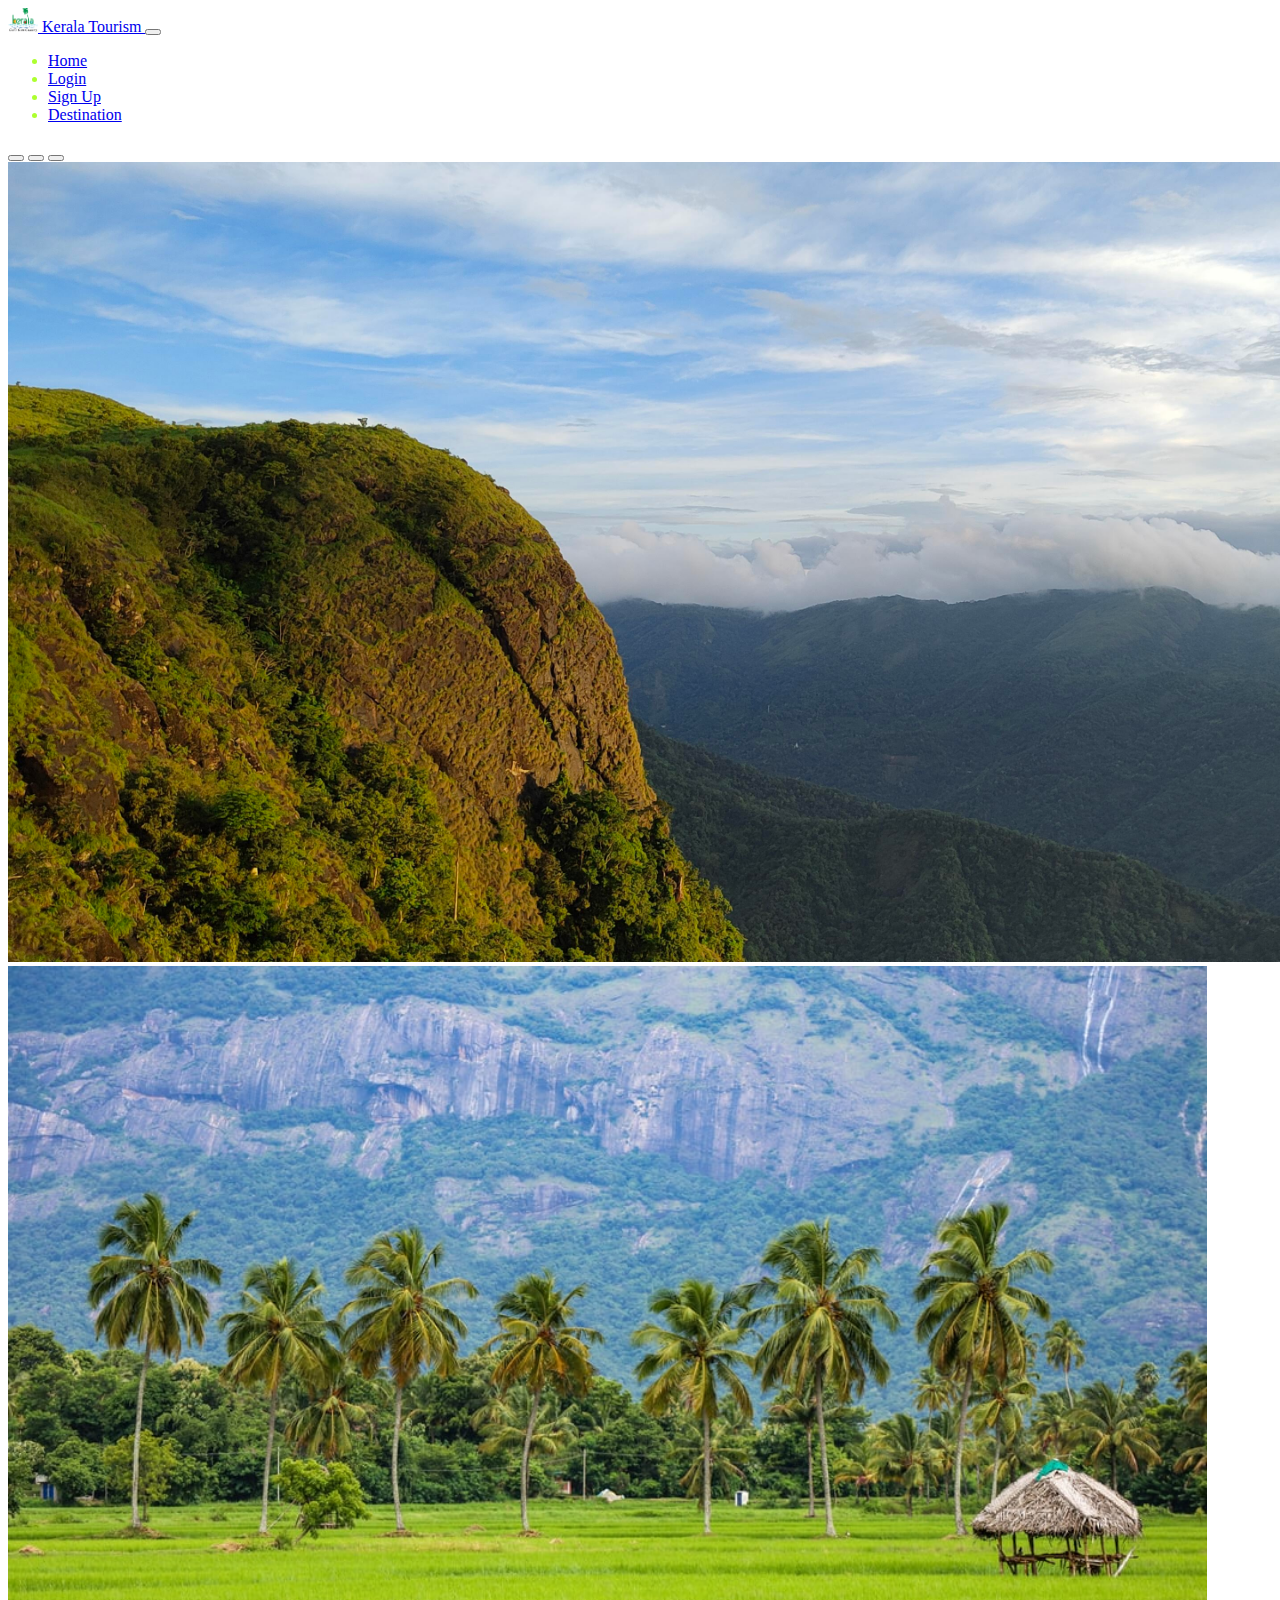
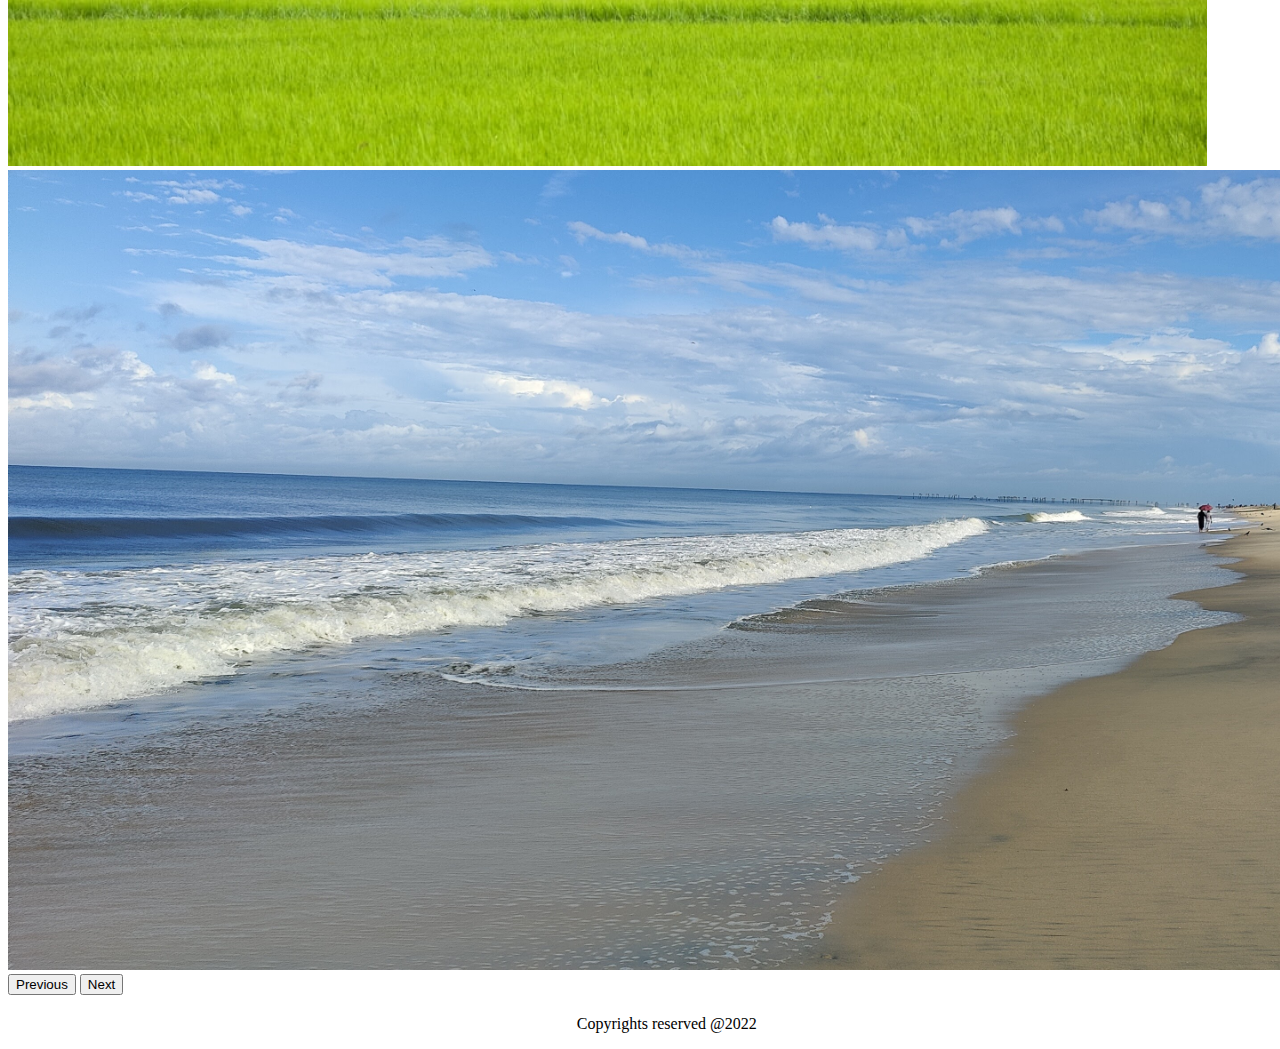
<file: index.html>
<!DOCTYPE html>
<html lang="en">
<head>
    <meta charset="UTF-8">
    <meta http-equiv="X-UA-Compatible" content="IE=edge">
    <meta name="viewport" content="width=device-width, initial-scale=1.0">
    <title> Kerala Tourism </title>
    <link rel="stylesheet" href="./css/style..css">
    <!-- css only -->
    

    
    
<link href="https://cdn.jsdelivr.net/npm/bootstrap@5.2.0-beta1/dist/css/bootstrap.min.css" rel="stylesheet" integrity="sha384-0evHe/X+R7YkIZDRvuzKMRqM+OrBnVFBL6DOitfPri4tjfHxaWutUpFmBp4vmVor" crossorigin="anonymous">
</head>
<body>
  <header>
    <!-- navbar starts here -->
    <nav class="navbar navbar-expand-lg bg-light">
        <div class="container-fluid">
          <a class="navbar-brand" href="#"> <img src="./Images/images logo.png" alt="" width="30" height="24" class="d-inline-block align-text-top">  Kerala Tourism </a>
          <button class="navbar-toggler" type="button" data-bs-toggle="collapse" data-bs-target="#navbarNav" aria-controls="navbarNav" aria-expanded="false" aria-label="Toggle navigation">
            <span class="navbar-toggler-icon"></span>
          </button>
          <div class="collapse navbar-collapse" id="navbarNav">
            <ul class="navbar-nav ms-auto">
              <li class="nav-item">
                <a class="btn nav-link active" aria-current="page" href="./index.html">Home</a>
              </li>
              <li class="nav-item">
                <a class="btn nav-link" href="./login.html">Login </a>
              </li>
              <li class="nav-item">
                <a class="btn nav-link" href="./signup.html">Sign Up</a>
              </li>
               <li class="nav-item">
                <a class="btn nav-link" href="./destination.html"> Destination </a>
              </li> 
              <!-- <li class="nav-item">
                <div class="dropdown">
                  <a class="btn dropdown-toggle" href="#" role="button" id="dropdownMenuLink" data-bs-toggle="dropdown" aria-expanded="false">
                    Destination
                  </a>
                
                  <ul class="dropdown-menu" aria-labelledby="dropdownMenuLink">
                    <li><a class="dropdown-item" href="./destination.html">All</a></li>
                    <li><a class="dropdown-item" href="./tvm.html">Thiruvanathapuram</a></li>
                    <li><a class="dropdown-item" href="./kollam.html">Kollam</a></li>
                    <li><a class="dropdown-item" href="./PATHAN.HTM">Pathanamthitta</a></li>
                    <li><a class="dropdown-item" href="./alappuzha.html">Alappuzha</a></li>
                    <li><a class="dropdown-item" href="./kottayam.html">Kottayam</a></li>
                    <li><a class="dropdown-item" href="#">Idukki</a></li>
                    <li><a class="dropdown-item" href="#">Ernakulam</a></li>
                    <li><a class="dropdown-item" href="#">Thrissur</a></li>
                    <li><a class="dropdown-item" href="#">Palakkad</a></li>
                    <li><a class="dropdown-item" href="#">Malappuram</a></li>
                    <li><a class="dropdown-item" href="#">Kozhikode</a></li>
                    <li><a class="dropdown-item" href="#">Wayanad</a></li>
                    <li><a class="dropdown-item" href="#">Kannur</a></li>
                    <li><a class="dropdown-item" href="#">Kasargode</a></li>
                  </ul>
                </div>
              </li> -->
            </ul>
          </div>
        </div>
      </nav>
    </header>
    <!-- navbar ends here -->
    <!-- carousel starts here -->
   
     <div class="container carouselMargin">
         <div class="row">
            <div class="col-12">
                
                <div id="carouselExampleIndicators" class="carousel slide" data-bs-ride="true">
                    <div class="carousel-indicators">
                      <button type="button" data-bs-target="#carouselExampleIndicators" data-bs-slide-to="0" class="active" aria-current="true" aria-label="Slide 1"></button>
                      <button type="button" data-bs-target="#carouselExampleIndicators" data-bs-slide-to="1" aria-label="Slide 2"></button>
                      <button type="button" data-bs-target="#carouselExampleIndicators" data-bs-slide-to="2" aria-label="Slide 3"></button>
                    </div>
                    <div class="carousel-inner">
                      <div class="carousel-item active">
                        <img src="./Images/homecam.jpg" class="d-block w-100" alt="...">
                      </div>
                      <div class="carousel-item">
                        <img src="./Images/home image 3.jfif" class="d-block w-100" alt="...">
                      </div>
                      <div class="carousel-item">
                        <img src="./Images/homecam3.jpg" class="d-block w-100" alt="...">
                      </div>
                    </div>
                    <button class="carousel-control-prev" type="button" data-bs-target="#carouselExampleIndicators" data-bs-slide="prev">
                      <span class="carousel-control-prev-icon" aria-hidden="true"></span>
                      <span class="visually-hidden">Previous</span>
                    </button>
                    <button class="carousel-control-next" type="button" data-bs-target="#carouselExampleIndicators" data-bs-slide="next">
                      <span class="carousel-control-next-icon" aria-hidden="true"></span>
                      <span class="visually-hidden">Next</span>
                    </button>
                  </div>
            
            
            
            
            
            </div>
            <div class="col-0">

            </div> 
         </div>
     </div>   

    <!-- carousel ends here -->
    



<footer class="foot">
  <p> Copyrights reserved @2022</p>
</footer>





    <!-- JavaScript Bundle with Popper -->
    
    <script src="https://cdn.jsdelivr.net/npm/@popperjs/core@2.11.5/dist/umd/popper.min.js" integrity="sha384-Xe+8cL9oJa6tN/veChSP7q+mnSPaj5Bcu9mPX5F5xIGE0DVittaqT5lorf0EI7Vk" crossorigin="anonymous"></script>
    <script src="https://cdn.jsdelivr.net/npm/bootstrap@5.2.0-beta1/dist/js/bootstrap.min.js" integrity="sha384-kjU+l4N0Yf4ZOJErLsIcvOU2qSb74wXpOhqTvwVx3OElZRweTnQ6d31fXEoRD1Jy" crossorigin="anonymous"></script>
</body>
</html>
</file>
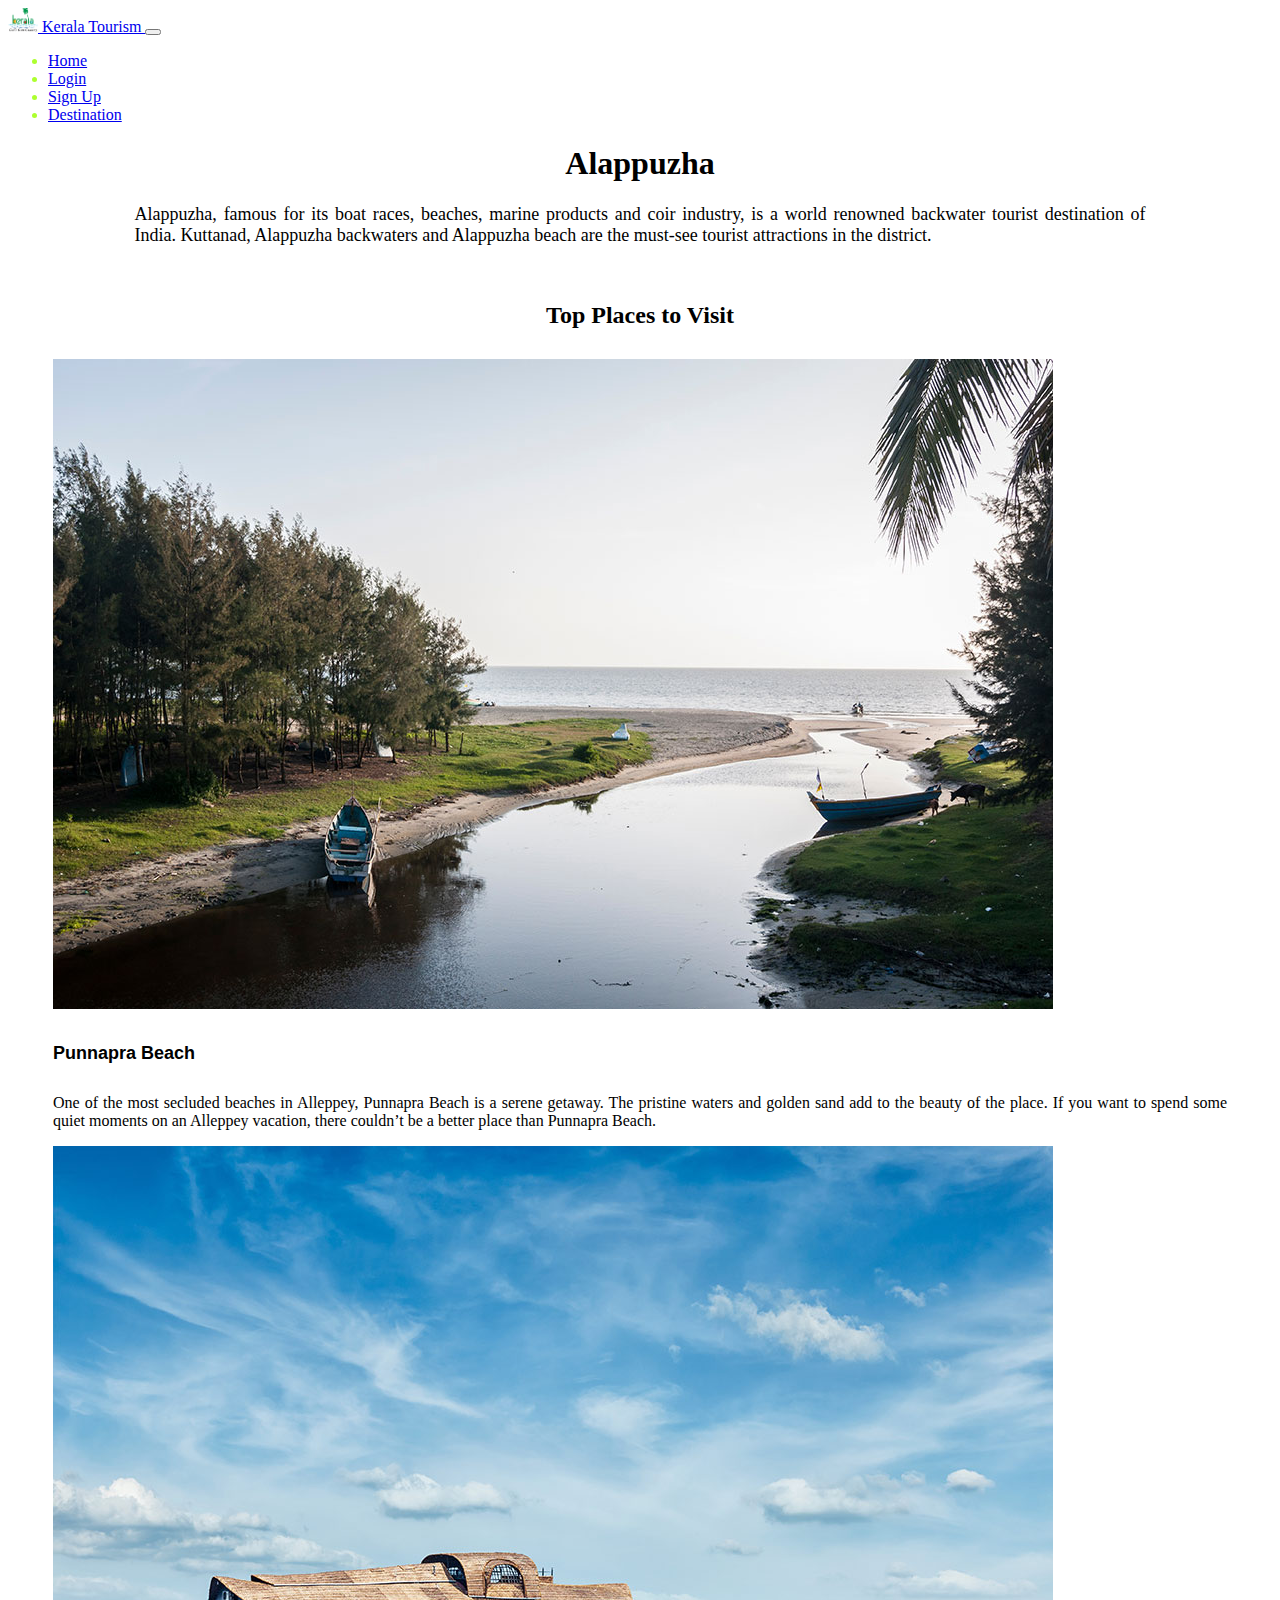
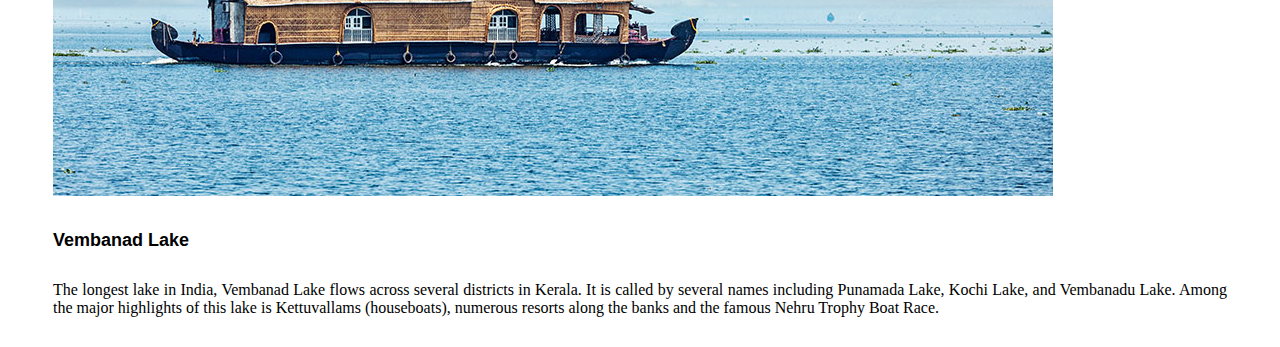
<file: alappuzha.html>
<!DOCTYPE html>
<html lang="en">
<head>
    <meta charset="UTF-8">
    <meta http-equiv="X-UA-Compatible" content="IE=edge">
    <meta name="viewport" content="width=device-width, initial-scale=1.0">
    <title>Alappuzha</title>
    <link rel="stylesheet" href="./css/style..css">

    <!-- CSS ONLY -->
    <link href="https://cdn.jsdelivr.net/npm/bootstrap@5.2.0-beta1/dist/css/bootstrap.min.css" rel="stylesheet" integrity="sha384-0evHe/X+R7YkIZDRvuzKMRqM+OrBnVFBL6DOitfPri4tjfHxaWutUpFmBp4vmVor" crossorigin="anonymous">
<script src="https://cdn.jsdelivr.net/npm/bootstrap@5.2.0-beta1/dist/js/bootstrap.bundle.min.js" integrity="sha384-pprn3073KE6tl6bjs2QrFaJGz5/SUsLqktiwsUTF55Jfv3qYSDhgCecCxMW52nD2" crossorigin="anonymous"></script>
</head>
<body>
  <header>
    <!-- navbar starts here -->
    <nav class="navbar navbar-expand-lg bg-light">
        <div class="container-fluid">
          <a class="navbar-brand" href="index.html"> <img src="./Images/images logo.png" alt="" width="30" height="24" class="d-inline-block align-text-top">  Kerala Tourism </a>
          <button class="navbar-toggler" type="button" data-bs-toggle="collapse" data-bs-target="#navbarNav" aria-controls="navbarNav" aria-expanded="false" aria-label="Toggle navigation">
            <span class="navbar-toggler-icon"></span>
          </button>
          <div class="collapse navbar-collapse" id="navbarNav">
            <ul class="navbar-nav ms-auto">
              <li class="nav-item">
                <a class="btn nav-link" aria-current="page" href="./index.html">Home</a>
              </li>
              <li class="nav-item">
                <a class="btn nav-link" href="./login.html">Login </a>
              </li>
              <li class="nav-item">
                <a class="btn nav-link" href="./signup.html">Sign Up</a>
              </li>
              <li class="nav-item">
                <a class="nav-link" href="./destination.html"> Destination </a>
              </li> 
              <!-- <li class="nav-item">
                <div class="dropdown">
                  <a class="btn dropdown-toggle" href="#" role="button" id="dropdownMenuLink" data-bs-toggle="dropdown" aria-expanded="false">
                    Destination
                  </a>
                
                  <ul class="dropdown-menu" aria-labelledby="dropdownMenuLink">
                    <li><a class="dropdown-item" href="./destination.html">All</a></li>
                    <li><a class="dropdown-item" href="./tvm.html">Thiruvanathapuram</a></li>
                    <li><a class="dropdown-item" href="./kollam.html">Kollam</a></li>
                    <li><a class="dropdown-item" href="./PATHAN.HTM">Pathanamthitta</a></li>
                    <li><a class="dropdown-item" href="./alappuzha.html">Alappuzha</a></li>
                    <li><a class="dropdown-item" href="./kottayam.html">Kottayam</a></li>
                    <li><a class="dropdown-item" href="#">Idukki</a></li>
                    <li><a class="dropdown-item" href="#">Ernakulam</a></li>
                    <li><a class="dropdown-item" href="#">Thrissur</a></li>
                    <li><a class="dropdown-item" href="#">Palakkad</a></li>
                    <li><a class="dropdown-item" href="#">Malappuram</a></li>
                    <li><a class="dropdown-item" href="#">Kozhikode</a></li>
                    <li><a class="dropdown-item" href="#">Wayanad</a></li>
                    <li><a class="dropdown-item" href="#">Kannur</a></li>
                    <li><a class="dropdown-item" href="#">Kasargode</a></li>
                  </ul>
                </div>
              </li> -->
            </ul>
          </div>
        </div>
      </nav>
    </header>

      <!-- title starts here -->
<div>
  <h1 id="title">Alappuzha</h1>
  <p id="para">Alappuzha, famous for its boat races, beaches, marine products and coir industry, is a world renowned backwater tourist destination of India. Kuttanad, Alappuzha backwaters and Alappuzha beach are the must-see tourist attractions in the district.
  </p>
  <br>
  <h2 id="title2">Top Places to Visit</h2>
</div>

    <!-- title ends here -->
    <div class="container pathan-margin">
    <div class="row row-cols-1 row-cols-md-2 g-4">
        <div class="col">
          <div class="card">
            <img src="./Images/alappuzha1.jpg" class="card-img-top" alt="...">
            <div class="card-body">
              <h5 class="card-title">Punnapra Beach</h5>
              <p class="card-text">One of the most secluded beaches in Alleppey, Punnapra Beach is a serene getaway. The pristine waters and golden sand add to the beauty of the place.    If you want to spend some quiet moments on an Alleppey vacation, there couldn’t be a better place than Punnapra Beach.</p>
            </div>
          </div>
        </div>
        <div class="col">
          <div class="card">
            <img src="./Images/alappuzha2.jpg" class="card-img-top" alt="...">
            <div class="card-body">
              <h5 class="card-title">Vembanad Lake</h5>
              <p class="card-text">The longest lake in India, Vembanad Lake flows across several districts in Kerala. It is called by several names including Punamada Lake, Kochi Lake, and Vembanadu Lake. Among the major highlights of this lake is Kettuvallams (houseboats), numerous resorts along the banks and the famous Nehru Trophy Boat Race.</p>
            </div>
          </div>
        </div>
        <!-- <div class="col">
          <div class="card">
            <img src="..." class="card-img-top" alt="...">
            <div class="card-body">
              <h5 class="card-title">Card title</h5>
              <p class="card-text">This is a longer card with supporting text below as a natural lead-in to additional content.</p>
            </div>
          </div>
        </div>
        <div class="col">
          <div class="card">
            <img src="..." class="card-img-top" alt="...">
            <div class="card-body">
              <h5 class="card-title">Card title</h5>
              <p class="card-text">This is a longer card with supporting text below as a natural lead-in to additional content. This content is a little bit longer.</p>
            </div>
          </div>
        </div> -->
      </div>
    </div>


    <!-- bootstrap only -->
    <script src="https://cdn.jsdelivr.net/npm/@popperjs/core@2.11.5/dist/umd/popper.min.js" integrity="sha384-Xe+8cL9oJa6tN/veChSP7q+mnSPaj5Bcu9mPX5F5xIGE0DVittaqT5lorf0EI7Vk" crossorigin="anonymous"></script>
<script src="https://cdn.jsdelivr.net/npm/bootstrap@5.2.0-beta1/dist/js/bootstrap.min.js" integrity="sha384-kjU+l4N0Yf4ZOJErLsIcvOU2qSb74wXpOhqTvwVx3OElZRweTnQ6d31fXEoRD1Jy" crossorigin="anonymous"></script>
</body>
</html>
</file>
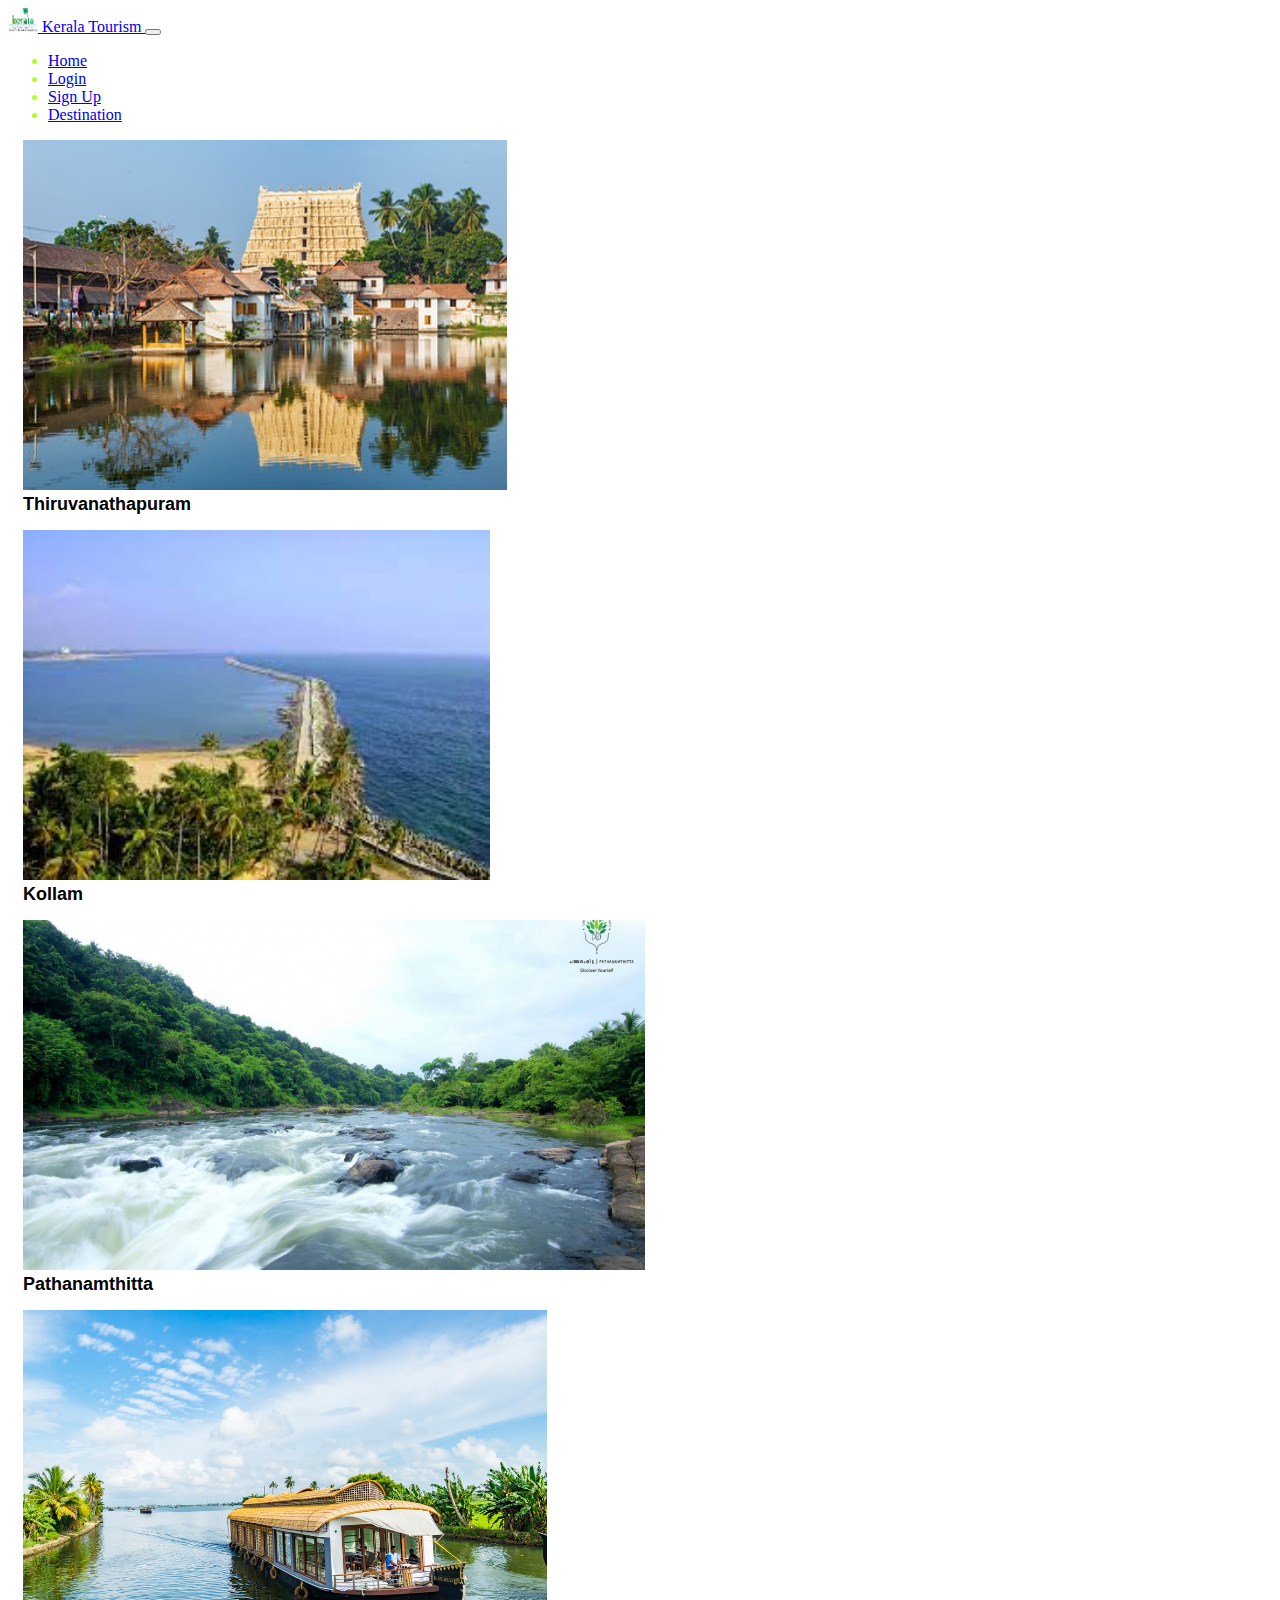
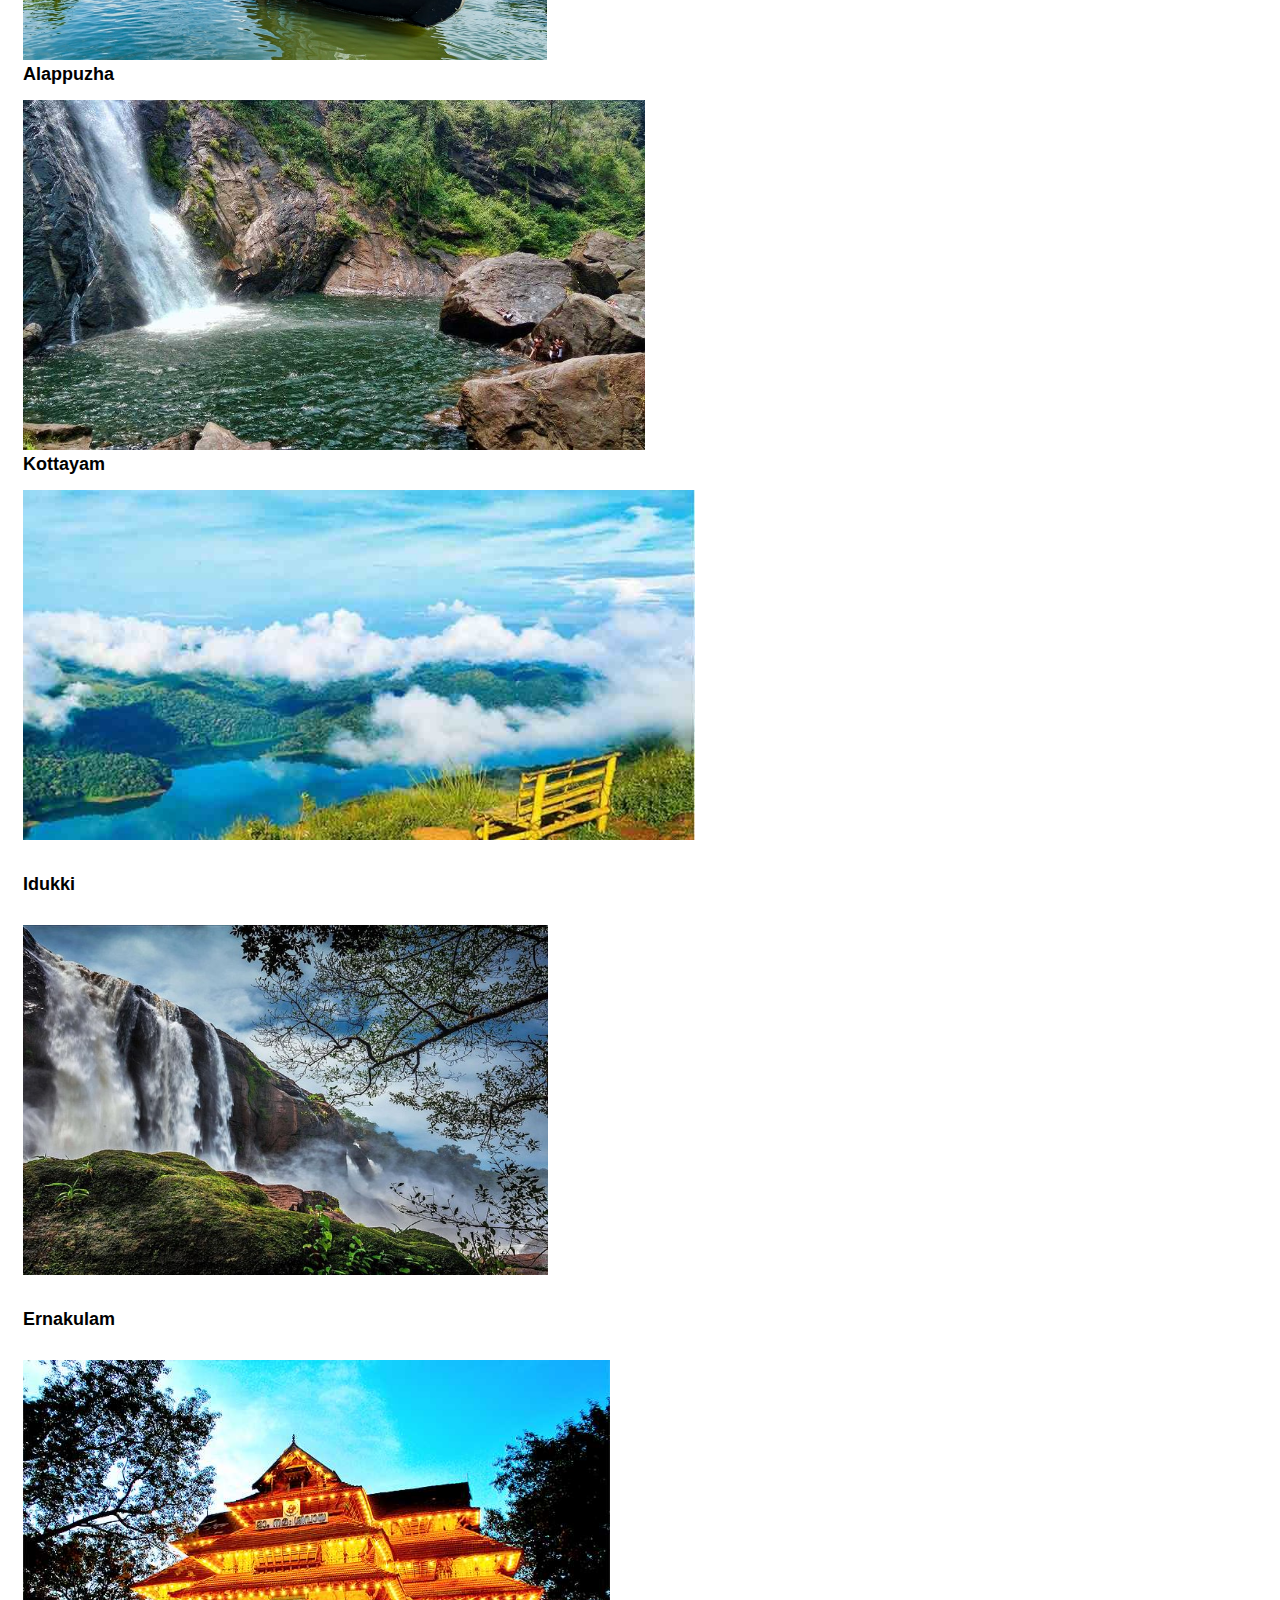
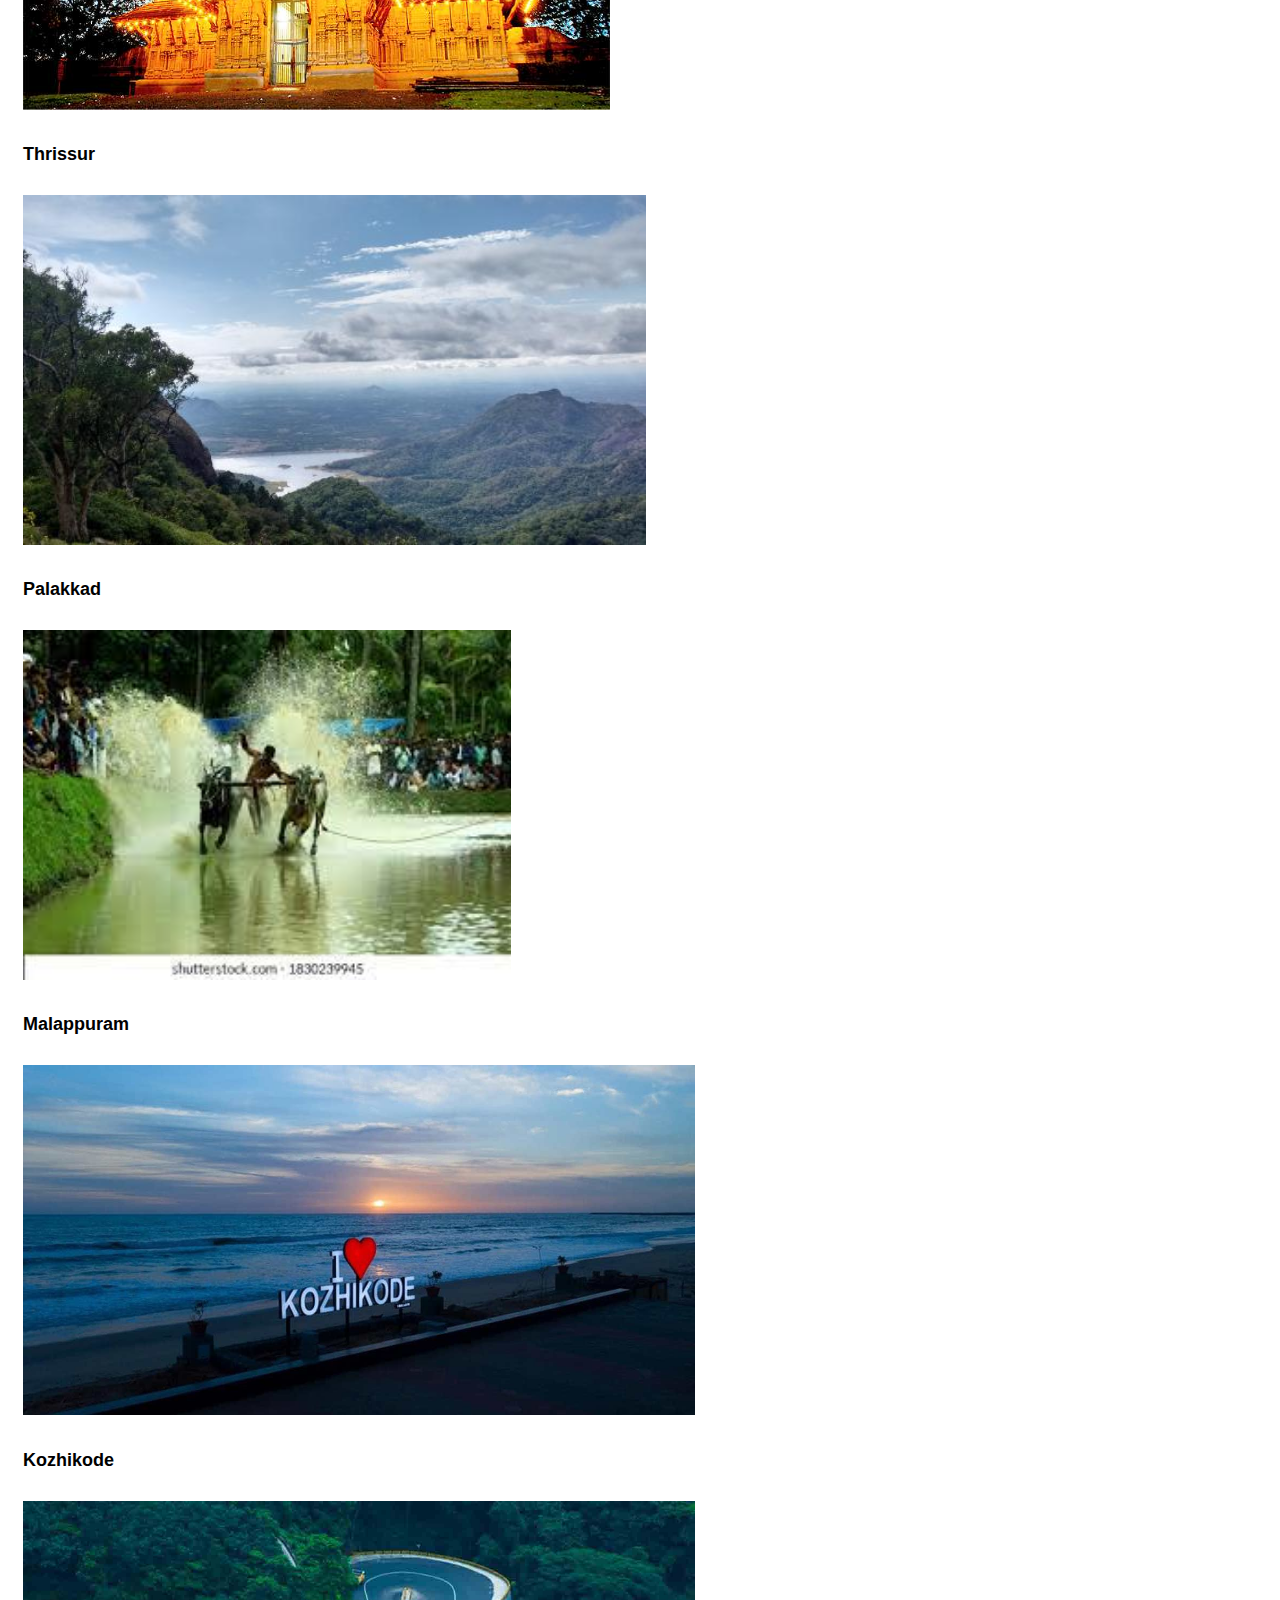
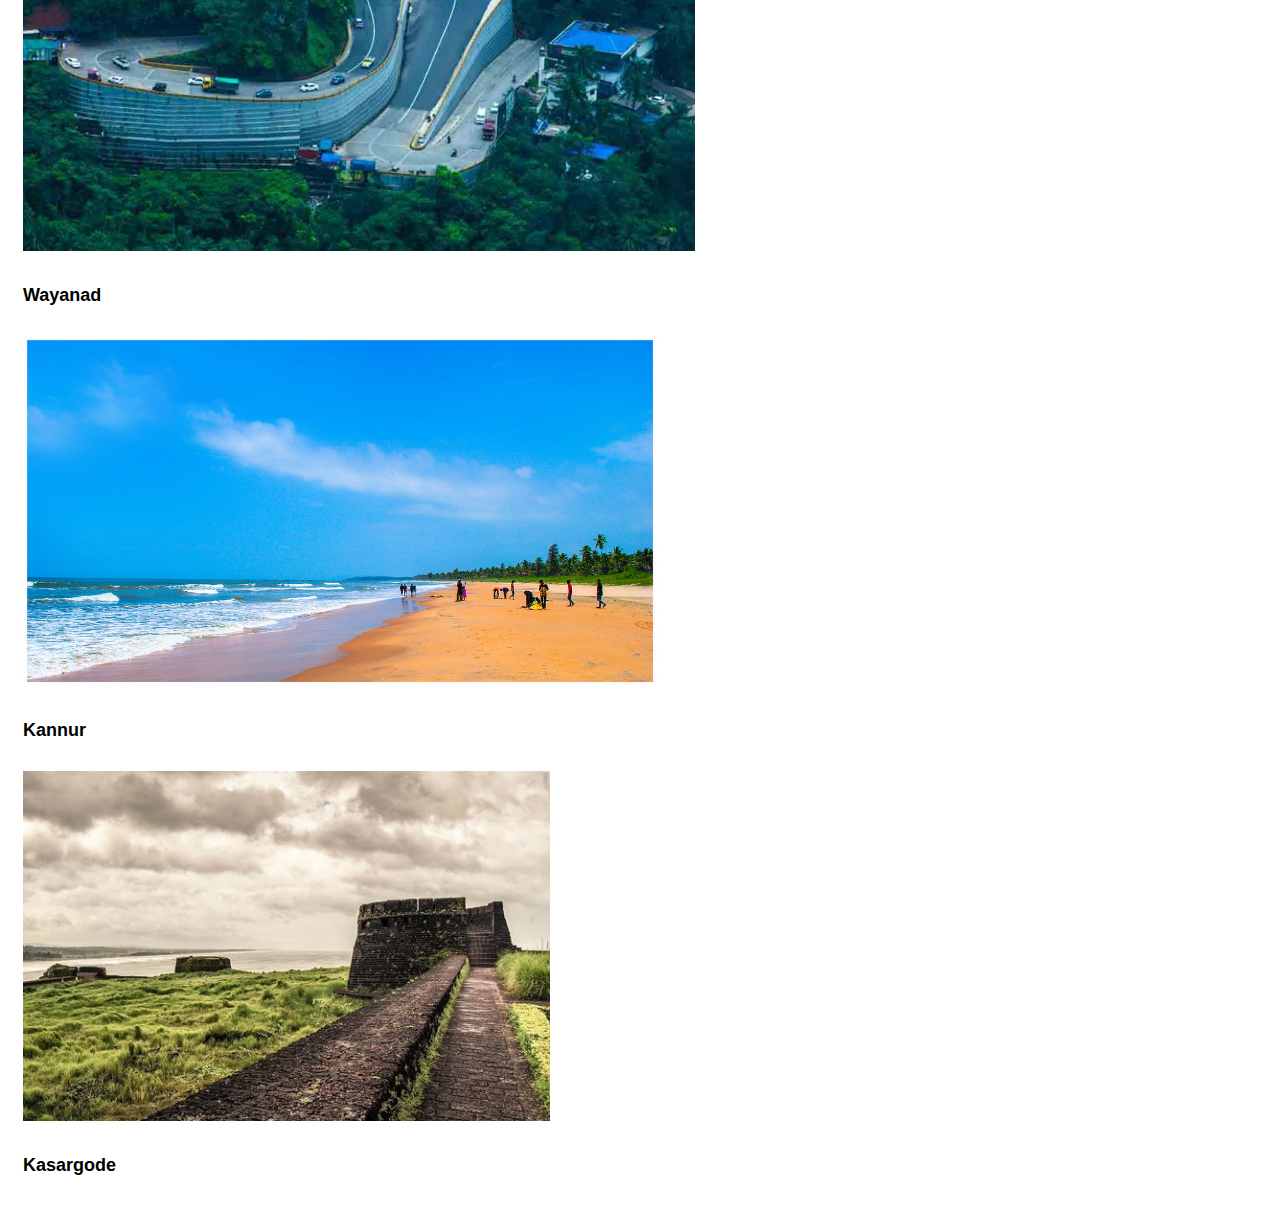
<file: destination.html>
<!DOCTYPE html>
<html lang="en">
<head>
    <meta charset="UTF-8">
    <meta http-equiv="X-UA-Compatible" content="IE=edge">
    <meta name="viewport" content="width=device-width, initial-scale=1.0">
    <title>Destination </title>
    <link rel="stylesheet" href="./css/style..css">
    <!-- css only -->
    <link href="https://cdn.jsdelivr.net/npm/bootstrap@5.2.0-beta1/dist/css/bootstrap.min.css" rel="stylesheet" integrity="sha384-0evHe/X+R7YkIZDRvuzKMRqM+OrBnVFBL6DOitfPri4tjfHxaWutUpFmBp4vmVor" crossorigin="anonymous">
    <script src="https://cdn.jsdelivr.net/npm/bootstrap@5.2.0-beta1/dist/js/bootstrap.bundle.min.js" integrity="sha384-pprn3073KE6tl6bjs2QrFaJGz5/SUsLqktiwsUTF55Jfv3qYSDhgCecCxMW52nD2" crossorigin="anonymous"></script>
</head>
<body>
  <!-- header starts here -->
  <header>
    <!-- navbar starts here -->
    <nav class="navbar navbar-expand-lg bg-light">
        <div class="container-fluid">
          <a class="navbar-brand" href="./index.html"> <img src="./Images/images logo.png" alt="" width="30" height="24" class="d-inline-block align-text-top">  Kerala Tourism </a>
          <button class="navbar-toggler" type="button" data-bs-toggle="collapse" data-bs-target="#navbarNav" aria-controls="navbarNav" aria-expanded="false" aria-label="Toggle navigation">
            <span class="navbar-toggler-icon"></span>
          </button>
          <div class="collapse navbar-collapse" id="navbarNav">
            <ul class="navbar-nav ms-auto">
              <li class="nav-item">
                <a class="btn nav-link "  href="./index.html" >Home</a>
              </li>
              <li class="nav-item">
                <a class="btn nav-link" href="./login.html">Login </a>
              </li>
              <li class="nav-item">
                <a class="btn nav-link" href="./signup.html">Sign Up</a>
              </li>
              <li class="nav-item">
                <a class="nav-link active" href="./destination.html"> Destination </a>
              </li> 
              <!-- <li class="nav-item">
                <div class="dropdown">
                  <a class="btn dropdown-toggle" href="#" role="button" id="dropdownMenuLink" data-bs-toggle="dropdown" aria-expanded="false">
                    Destination
                  </a>
                
                  <ul class="dropdown-menu" aria-labelledby="dropdownMenuLink">
                    <li><a class="dropdown-item" href="./destination.html">All</a></li>
                    <li><a class="dropdown-item" href="./tvm.html">Thiruvanathapuram</a></li>
                    <li><a class="dropdown-item" href="./kollam.html">Kollam</a></li>
                    <li><a class="dropdown-item" href="./PATHAN.HTM">Pathanamthitta</a></li>
                    <li><a class="dropdown-item" href="./alappuzha.html">Alappuzha</a></li>
                    <li><a class="dropdown-item" href="./kottayam.html">Kottayam</a></li>
                    <li><a class="dropdown-item" href="#">Idukki</a></li>
                    <li><a class="dropdown-item" href="#">Ernakulam</a></li>
                    <li><a class="dropdown-item" href="#">Thrissur</a></li>
                    <li><a class="dropdown-item" href="#">Palakkad</a></li>
                    <li><a class="dropdown-item" href="#">Malappuram</a></li>
                    <li><a class="dropdown-item" href="#">Kozhikode</a></li>
                    <li><a class="dropdown-item" href="#">Wayanad</a></li>
                    <li><a class="dropdown-item" href="#">Kannur</a></li>
                    <li><a class="dropdown-item" href="#">Kasargode</a></li>
                  </ul>
                </div>
              </li> -->
            </ul>
          </div>
        </div>
      </nav>
    </header>
    <!-- header ends here -->
    <!-- cards starts here -->
    <div class="shadow p-3 mb-5 bg-white rounded">
    <div class="container">
    <div class="cards-margin"> 
    <div class="row row-cols-1 row-cols-md-3 g-14">
        <div class="col">
          <div class="card">
            <img src="./Images/tvm.jpg" class="card-img-top" alt="...">
            <div class="card-body">
              <a class="card-title" href="./tvm.html"> Thiruvanathapuram </a>
              <!-- <h5 class="card-title">Thiruvanathapuram</h5> -->
              <!-- <p class="card-text">This is a longer card with supporting text below as a natural lead-in to additional content. This content is a little bit longer.</p> -->
            </div>
          </div>
        </div>
        <div class="col">
            <div class="card">
              <img src="./Images/kollam dest.jfif" class="card-img-top" alt="...">
              <div class="card-body">
                <a class="card-title" href="./kollam.html"> Kollam </a>

                <!-- <h5 class="card-title">Kollam</h5> -->
                <!-- <p class="card-text">This is a longer card with supporting text below as a natural lead-in to additional content. This content is a little bit longer.</p> -->
              </div>
            </div>
          </div>
          <div class="col">
            <div class="card">
              <img src="./Images/pathan dest.jpg" class="card-img-top" alt="...">
              <div class="card-body">
                <!-- <h5 class="card-title"> Pathanamthitta </h5> -->
                <a class="card-title" href="./PATHAN.HTM"> Pathanamthitta </a>

                <!-- <p class="card-text">This is a longer card with supporting text below as a natural lead-in to additional content. This content is a little bit longer.</p> -->
              </div>
            </div>
          </div>
          <div class="col">
            <div class="card">
              <img src="./Images/alappuzha dest.jfif" class="card-img-top" alt="...">
              <div class="card-body">
                <a class="card-title" href="./alappuzha.html"> Alappuzha </a>
                <!-- <h5 class="card-title"> Alappuzha</h5> -->
                <!-- <p class="card-text">This is a longer card with supporting text below as a natural lead-in to additional content. This content is a little bit longer.</p> -->
              </div>
            </div>
          </div>
          <div class="col">
            <div class="card">
              <img src="./Images/kottayam dest.jpg" class="card-img-top" alt="...">
              <div class="card-body">
                <a class="card-title" href="./kottayam.html"> Kottayam </a>

                <!-- <h5 class="card-title">Kottayam</h5> -->
                <!-- <p class="card-text">This is a longer card with supporting text below as a natural lead-in to additional content. This content is a little bit longer.</p> -->
              </div>
            </div>
          </div>
          <div class="col">
            <div class="card">
              <img src="./Images/idukki dest.jpg" class="card-img-top" alt="...">
              <div class="card-body">
                <h5 class="card-title"> Idukki</h5>
                <!-- <p class="card-text">This is a longer card with supporting text below as a natural lead-in to additional content. This content is a little bit longer.</p> -->
              </div>
            </div>
          </div>
          <div class="col">
            <div class="card">
              <img src="./Images/ekm dest.jpg " class="card-img-top" alt="...">
              <div class="card-body">
                <h5 class="card-title">Ernakulam</h5>
                <!-- <p class="card-text">This is a longer card with supporting text below as a natural lead-in to additional content. This content is a little bit longer.</p> -->
              </div>
            </div>
          </div>
          <div class="col">
            <div class="card">
              <img src="./Images/thrissur dest.jpg" class="card-img-top" alt="...">
              <div class="card-body">
                <h5 class="card-title">Thrissur</h5>
                <!-- <p class="card-text">This is a longer card with supporting text below as a natural lead-in to additional content. This content is a little bit longer.</p> -->
              </div>
            </div>
          </div>
          <div class="col">
            <div class="card">
              <img src="./Images/palakad dest.jpg" class="card-img-top" alt="...">
              <div class="card-body">
                <h5 class="card-title">Palakkad</h5>
                <!-- <p class="card-text">This is a longer card with supporting text below as a natural lead-in to additional content. This content is a little bit longer.</p> -->
              </div>
            </div>
          </div>
          <div class="col">
            <div class="card">
              <img src="./Images/malapuram dest.jfif" class="card-img-top" alt="...">
              <div class="card-body">
                <h5 class="card-title">Malappuram</h5>
                
              </div>
            </div>
          </div>
        <div class="col">
            <div class="card">
              <img src="./Images/kozhikkode.jpg" class="card-img-top" alt="...">
              <div class="card-body">
                <h5 class="card-title">Kozhikode</h5>
                
              </div>
            </div>
          </div>
        <div class="col">
          <div class="card">
            <img src="./Images/wayanad.jpg" class="card-img-top" alt="...">
            <div class="card-body">
              <h5 class="card-title">Wayanad</h5>
             
            </div>
          </div>
        </div>
        <div class="col">
          <div class="card">
            <img src="./Images/kannur dest.jpg" class="card-img-top" alt="...">
            <div class="card-body">
              <h5 class="card-title">Kannur</h5>
             
            </div>
          </div>
        </div>
        <div class="col">
          <div class="card">
            <img src="./Images/kasargode dest.jpg" class="card-img-top" alt="...">
            <div class="card-body">
              <h5 class="card-title">Kasargode</h5>
              <!-- <p class="card-text">This is a longer card with supporting text below as a natural lead-in to additional content. This content is a little bit longer.</p> -->
            </div>
          </div>
        </div>
      </div>
    </div>
  </div>
</div>      
    
      <!-- cards ends here -->



      <!-- JavaScript Bundle with Popper -->
      <script src="https://cdn.jsdelivr.net/npm/@popperjs/core@2.11.5/dist/umd/popper.min.js" integrity="sha384-Xe+8cL9oJa6tN/veChSP7q+mnSPaj5Bcu9mPX5F5xIGE0DVittaqT5lorf0EI7Vk" crossorigin="anonymous"></script>
       <script src="https://cdn.jsdelivr.net/npm/bootstrap@5.2.0-beta1/dist/js/bootstrap.min.js" integrity="sha384-kjU+l4N0Yf4ZOJErLsIcvOU2qSb74wXpOhqTvwVx3OElZRweTnQ6d31fXEoRD1Jy" crossorigin="anonymous"></script>
</body>
</html>
</file>
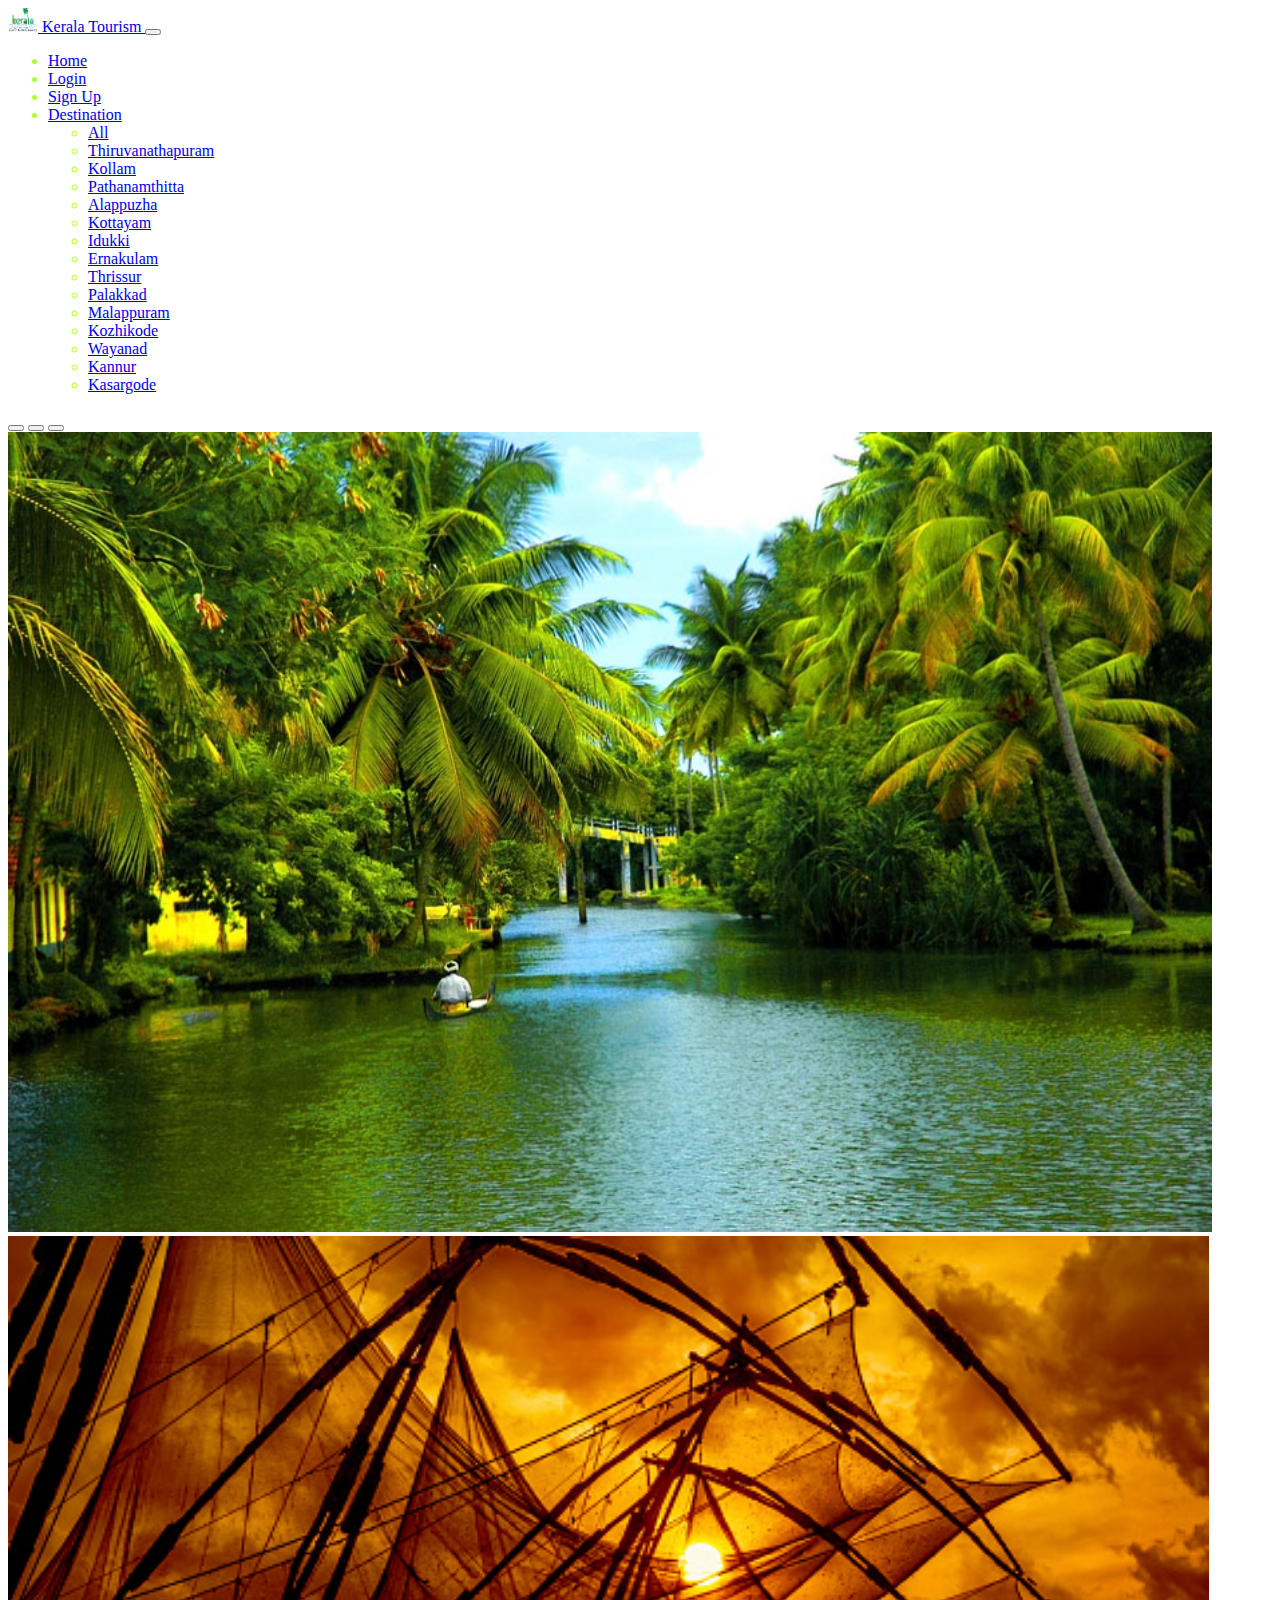
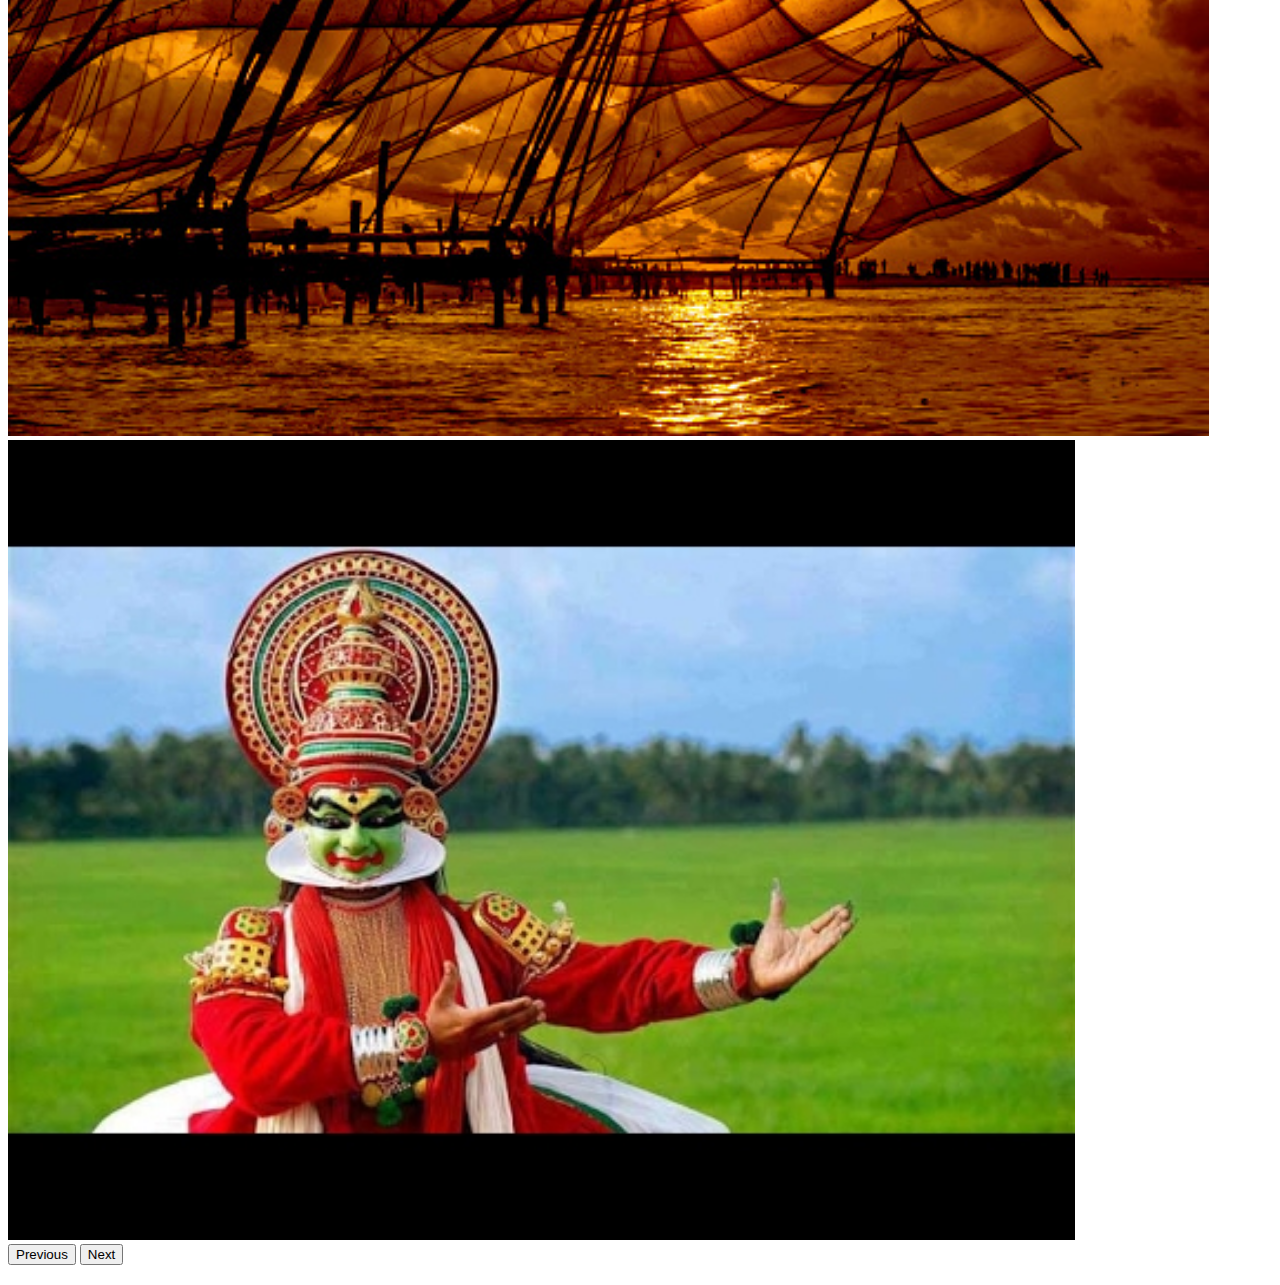
<file: index2.html>
<!DOCTYPE html>
<html lang="en">
<head>
    <meta charset="UTF-8">
    <meta http-equiv="X-UA-Compatible" content="IE=edge">
    <meta name="viewport" content="width=device-width, initial-scale=1.0">
    <title> Kerala Tourism </title>
    <link rel="stylesheet" href="./css/style..css">
    <!-- css only -->
    
<link href="https://cdn.jsdelivr.net/npm/bootstrap@5.2.0-beta1/dist/css/bootstrap.min.css" rel="stylesheet" integrity="sha384-0evHe/X+R7YkIZDRvuzKMRqM+OrBnVFBL6DOitfPri4tjfHxaWutUpFmBp4vmVor" crossorigin="anonymous">
</head>
<body>
  <header>
    <!-- navbar starts here -->
    <nav class="navbar navbar-expand-lg bg-light">
        <div class="container-fluid">
          <a class="navbar-brand" href="#"> <img src="./Images/images logo.png" alt="" width="30" height="24" class="d-inline-block align-text-top">  Kerala Tourism </a>
          <button class="navbar-toggler" type="button" data-bs-toggle="collapse" data-bs-target="#navbarNav" aria-controls="navbarNav" aria-expanded="false" aria-label="Toggle navigation">
            <span class="navbar-toggler-icon"></span>
          </button>
          <div class="collapse navbar-collapse" id="navbarNav">
            <ul class="navbar-nav ms-auto">
              <li class="nav-item">
                <a class="btn nav-link active" aria-current="page" href="./index.html">Home</a>
              </li>
              <li class="nav-item">
                <a class="btn nav-link" href="./login.html">Login </a>
              </li>
              <li class="nav-item">
                <a class="btn nav-link" href="./signup.html">Sign Up</a>
              </li>
              <!-- <li class="nav-item">
                <a class="nav-link" href="./destination.html"> Destination </a>
              </li> -->
              <li class="nav-item">
                <div class="dropdown">
                  <a class="btn dropdown-toggle" href="#" role="button" id="dropdownMenuLink" data-bs-toggle="dropdown" aria-expanded="false">
                    Destination
                  </a>
                
                  <ul class="dropdown-menu" aria-labelledby="dropdownMenuLink">
                    <li><a class="dropdown-item" href="./destination.html">All</a></li>
                    <li><a class="dropdown-item" href="./tvm.html">Thiruvanathapuram</a></li>
                    <li><a class="dropdown-item" href="./kollam.html">Kollam</a></li>
                    <li><a class="dropdown-item" href="./PATHAN.HTM">Pathanamthitta</a></li>
                    <li><a class="dropdown-item" href="./alappuzha.html">Alappuzha</a></li>
                    <li><a class="dropdown-item" href="./kottayam.html">Kottayam</a></li>
                    <li><a class="dropdown-item" href="#">Idukki</a></li>
                    <li><a class="dropdown-item" href="#">Ernakulam</a></li>
                    <li><a class="dropdown-item" href="#">Thrissur</a></li>
                    <li><a class="dropdown-item" href="#">Palakkad</a></li>
                    <li><a class="dropdown-item" href="#">Malappuram</a></li>
                    <li><a class="dropdown-item" href="#">Kozhikode</a></li>
                    <li><a class="dropdown-item" href="#">Wayanad</a></li>
                    <li><a class="dropdown-item" href="#">Kannur</a></li>
                    <li><a class="dropdown-item" href="#">Kasargode</a></li>
                  </ul>
                </div>
              </li>
            </ul>
          </div>
        </div>
      </nav>
    </header>
    <!-- navbar ends here -->
    <!-- carousel starts here -->
   
     <div class="container carouselMargin">
         <div class="row">
            <div class="col-12">
                
                <div id="carouselExampleIndicators" class="carousel slide" data-bs-ride="true">
                    <div class="carousel-indicators">
                      <button type="button" data-bs-target="#carouselExampleIndicators" data-bs-slide-to="0" class="active" aria-current="true" aria-label="Slide 1"></button>
                      <button type="button" data-bs-target="#carouselExampleIndicators" data-bs-slide-to="1" aria-label="Slide 2"></button>
                      <button type="button" data-bs-target="#carouselExampleIndicators" data-bs-slide-to="2" aria-label="Slide 3"></button>
                    </div>
                    <div class="carousel-inner">
                      <div class="carousel-item active">
                        <img src="./Images/Back_Water_Of_kerala-Soul_of_kerala.jpg" class="d-block w-100" alt="...">
                      </div>
                      <div class="carousel-item">
                        <img src="./Images/istockphoto-477644987-170667a.jpg" class="d-block w-100" alt="...">
                      </div>
                      <div class="carousel-item">
                        <img src="./Images/hqdefault.jpg" class="d-block w-100" alt="...">
                      </div>
                    </div>
                    <button class="carousel-control-prev" type="button" data-bs-target="#carouselExampleIndicators" data-bs-slide="prev">
                      <span class="carousel-control-prev-icon" aria-hidden="true"></span>
                      <span class="visually-hidden">Previous</span>
                    </button>
                    <button class="carousel-control-next" type="button" data-bs-target="#carouselExampleIndicators" data-bs-slide="next">
                      <span class="carousel-control-next-icon" aria-hidden="true"></span>
                      <span class="visually-hidden">Next</span>
                    </button>
                  </div>
            
            
            
            
            
            </div>
            <div class="col-0">

            </div> 
         </div>
     </div>   

    <!-- carousel ends here -->
    









    <!-- JavaScript Bundle with Popper -->
    
<script src="https://cdn.jsdelivr.net/npm/bootstrap@5.2.0-beta1/dist/js/bootstrap.bundle.min.js" integrity="sha384-pprn3073KE6tl6bjs2QrFaJGz5/SUsLqktiwsUTF55Jfv3qYSDhgCecCxMW52nD2" crossorigin="anonymous"></script>
</body>
</html>
</file>
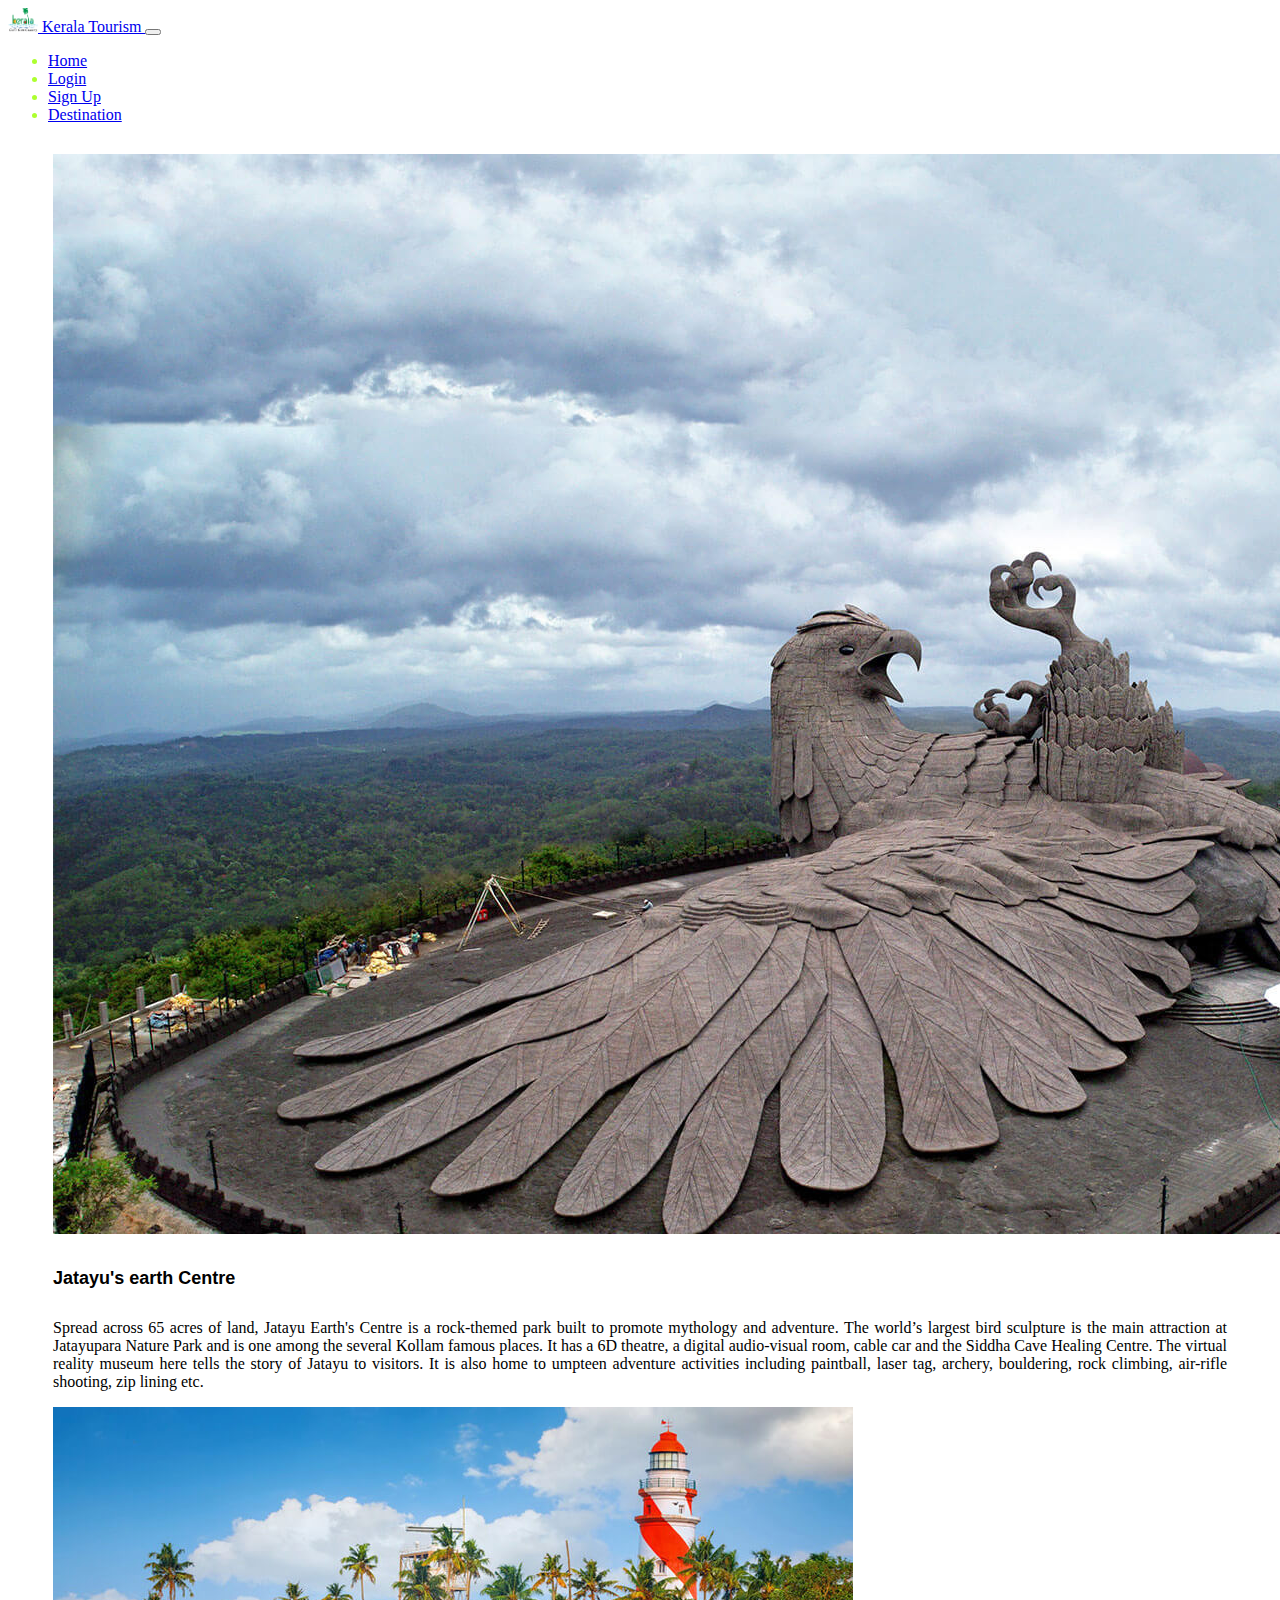
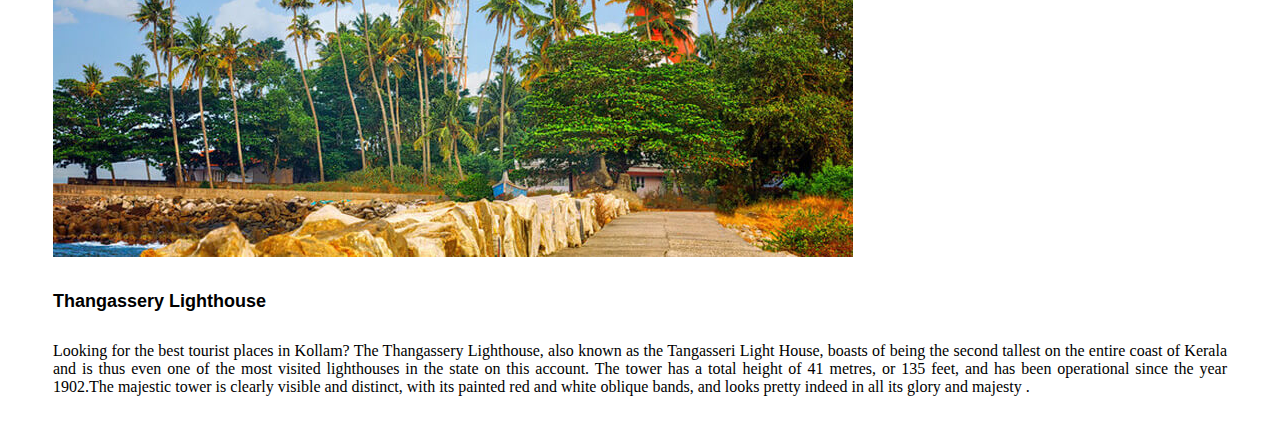
<file: kollam.html>
<!DOCTYPE html>
<html lang="en">
<head>
    <meta charset="UTF-8">
    <meta http-equiv="X-UA-Compatible" content="IE=edge">
    <meta name="viewport" content="width=device-width, initial-scale=1.0">
    <title>Kollam</title>
    <link rel="stylesheet" href="./css/style..css">
    <!-- CSS ONLY -->
    <link href="https://cdn.jsdelivr.net/npm/bootstrap@5.2.0-beta1/dist/css/bootstrap.min.css" rel="stylesheet" integrity="sha384-0evHe/X+R7YkIZDRvuzKMRqM+OrBnVFBL6DOitfPri4tjfHxaWutUpFmBp4vmVor" crossorigin="anonymous">
<script src="https://cdn.jsdelivr.net/npm/bootstrap@5.2.0-beta1/dist/js/bootstrap.bundle.min.js" integrity="sha384-pprn3073KE6tl6bjs2QrFaJGz5/SUsLqktiwsUTF55Jfv3qYSDhgCecCxMW52nD2" crossorigin="anonymous"></script>
</head>
<body>
  <header>
    <!-- navbar starts here -->
    <nav class="navbar navbar-expand-lg bg-light">
        <div class="container-fluid">
          <a class="navbar-brand" href="index.html"> <img src="./Images/images logo.png" alt="" width="30" height="24" class="d-inline-block align-text-top">  Kerala Tourism </a>
          <button class="navbar-toggler" type="button" data-bs-toggle="collapse" data-bs-target="#navbarNav" aria-controls="navbarNav" aria-expanded="false" aria-label="Toggle navigation">
            <span class="navbar-toggler-icon"></span>
          </button>
          <div class="collapse navbar-collapse" id="navbarNav">
            <ul class="navbar-nav ms-auto">
              <li class="nav-item">
                <a class="btn nav-link" aria-current="page" href="./index.html">Home</a>
              </li>
              <li class="nav-item">
                <a class="btn nav-link" href="./login.html">Login </a>
              </li>
              <li class="nav-item">
                <a class="btn nav-link" href="./signup.html">Sign Up</a>
              </li>
               <li class="nav-item">
                <a class="nav-link" href="./destination.html"> Destination </a>
              </li> 
              <!-- <li class="nav-item">
                <div class="dropdown">
                  <a class="btn dropdown-toggle" href="#" role="button" id="dropdownMenuLink" data-bs-toggle="dropdown" aria-expanded="false">
                    Destination
                  </a>
                
                  <ul class="dropdown-menu" aria-labelledby="dropdownMenuLink">
                    <li><a class="dropdown-item" href="./destination.html">All</a></li>
                    <li><a class="dropdown-item" href="./tvm.html">Thiruvanathapuram</a></li>
                    <li><a class="dropdown-item" href="./kollam.html">Kollam</a></li>
                    <li><a class="dropdown-item" href="./PATHAN.HTM">Pathanamthitta</a></li>
                    <li><a class="dropdown-item" href="./alappuzha.html">Alappuzha</a></li>
                    <li><a class="dropdown-item" href="./kottayam.html">Kottayam</a></li>
                    <li><a class="dropdown-item" href="#">Idukki</a></li>
                    <li><a class="dropdown-item" href="#">Ernakulam</a></li>
                    <li><a class="dropdown-item" href="#">Thrissur</a></li>
                    <li><a class="dropdown-item" href="#">Palakkad</a></li>
                    <li><a class="dropdown-item" href="#">Malappuram</a></li>
                    <li><a class="dropdown-item" href="#">Kozhikode</a></li>
                    <li><a class="dropdown-item" href="#">Wayanad</a></li>
                    <li><a class="dropdown-item" href="#">Kannur</a></li>
                    <li><a class="dropdown-item" href="#">Kasargode</a></li>
                </div>
              </li> -->
            </ul>
          </div>
        </div>
      </nav>
    </header>
    <div class="container dest-kollam">
        <div class="row row-cols-1 row-cols-md-2 g-4">
            <div class="col">
              <div class="card">
                <img src="./Images/kollam1.1.jpg" class="card-img-top" alt="...">
                <div class="card-body">
                  <h5 class="card-title">Jatayu's earth Centre</h5>
                  <p class="card-text">Spread across 65 acres of land, Jatayu Earth's Centre is a rock-themed park built to promote mythology and adventure. The world’s largest bird sculpture is the main attraction at Jatayupara Nature Park and is one among the several Kollam famous places. It has a 6D theatre, a digital audio-visual room, cable car and the Siddha Cave Healing Centre. The virtual reality museum here tells the story of Jatayu to visitors. It is also home to umpteen adventure activities including paintball, laser tag, archery, bouldering, rock climbing, air-rifle shooting, zip lining etc.</p>
                </div>
              </div>
            </div>
            <div class="col">
              <div class="card">
                <img src="./Images/kollam2.jpg" class="card-img-top" alt="...">
                <div class="card-body">
                  <h5 class="card-title">Thangassery Lighthouse</h5>
                  <p class="card-text">Looking for the best tourist places in Kollam? The Thangassery Lighthouse, also known as the Tangasseri Light House, boasts of being the second tallest on the entire coast of Kerala and is thus even one of the most visited lighthouses in the state on this account. The tower has a total height of 41 metres, or 135 feet, and has been operational since the year 1902.The majestic tower is clearly visible and distinct, with its painted red and white oblique bands, and looks pretty indeed in all its glory and majesty                                                                                                  .</p>
                </div>
              </div>
            </div>
            <!-- <div class="col">
              <div class="card">
                <img src="..." class="card-img-top" alt="...">
                <div class="card-body">
                  <h5 class="card-title">Card title</h5>
                  <p class="card-text">This is a longer card with supporting text below as a natural lead-in to additional content.</p>
                </div>
              </div>
            </div>
            <div class="col">
              <div class="card">
                <img src="..." class="card-img-top" alt="...">
                <div class="card-body">
                  <h5 class="card-title">Card title</h5>
                  <p class="card-text">This is a longer card with supporting text below as a natural lead-in to additional content. This content is a little bit longer.</p>
                </div>
              </div>
            </div> -->
          </div>
    </div>
    




    <!-- bootstrap only -->
    <script src="https://cdn.jsdelivr.net/npm/@popperjs/core@2.11.5/dist/umd/popper.min.js" integrity="sha384-Xe+8cL9oJa6tN/veChSP7q+mnSPaj5Bcu9mPX5F5xIGE0DVittaqT5lorf0EI7Vk" crossorigin="anonymous"></script>
<script src="https://cdn.jsdelivr.net/npm/bootstrap@5.2.0-beta1/dist/js/bootstrap.min.js" integrity="sha384-kjU+l4N0Yf4ZOJErLsIcvOU2qSb74wXpOhqTvwVx3OElZRweTnQ6d31fXEoRD1Jy" crossorigin="anonymous"></script>
</body>
</html>
</file>
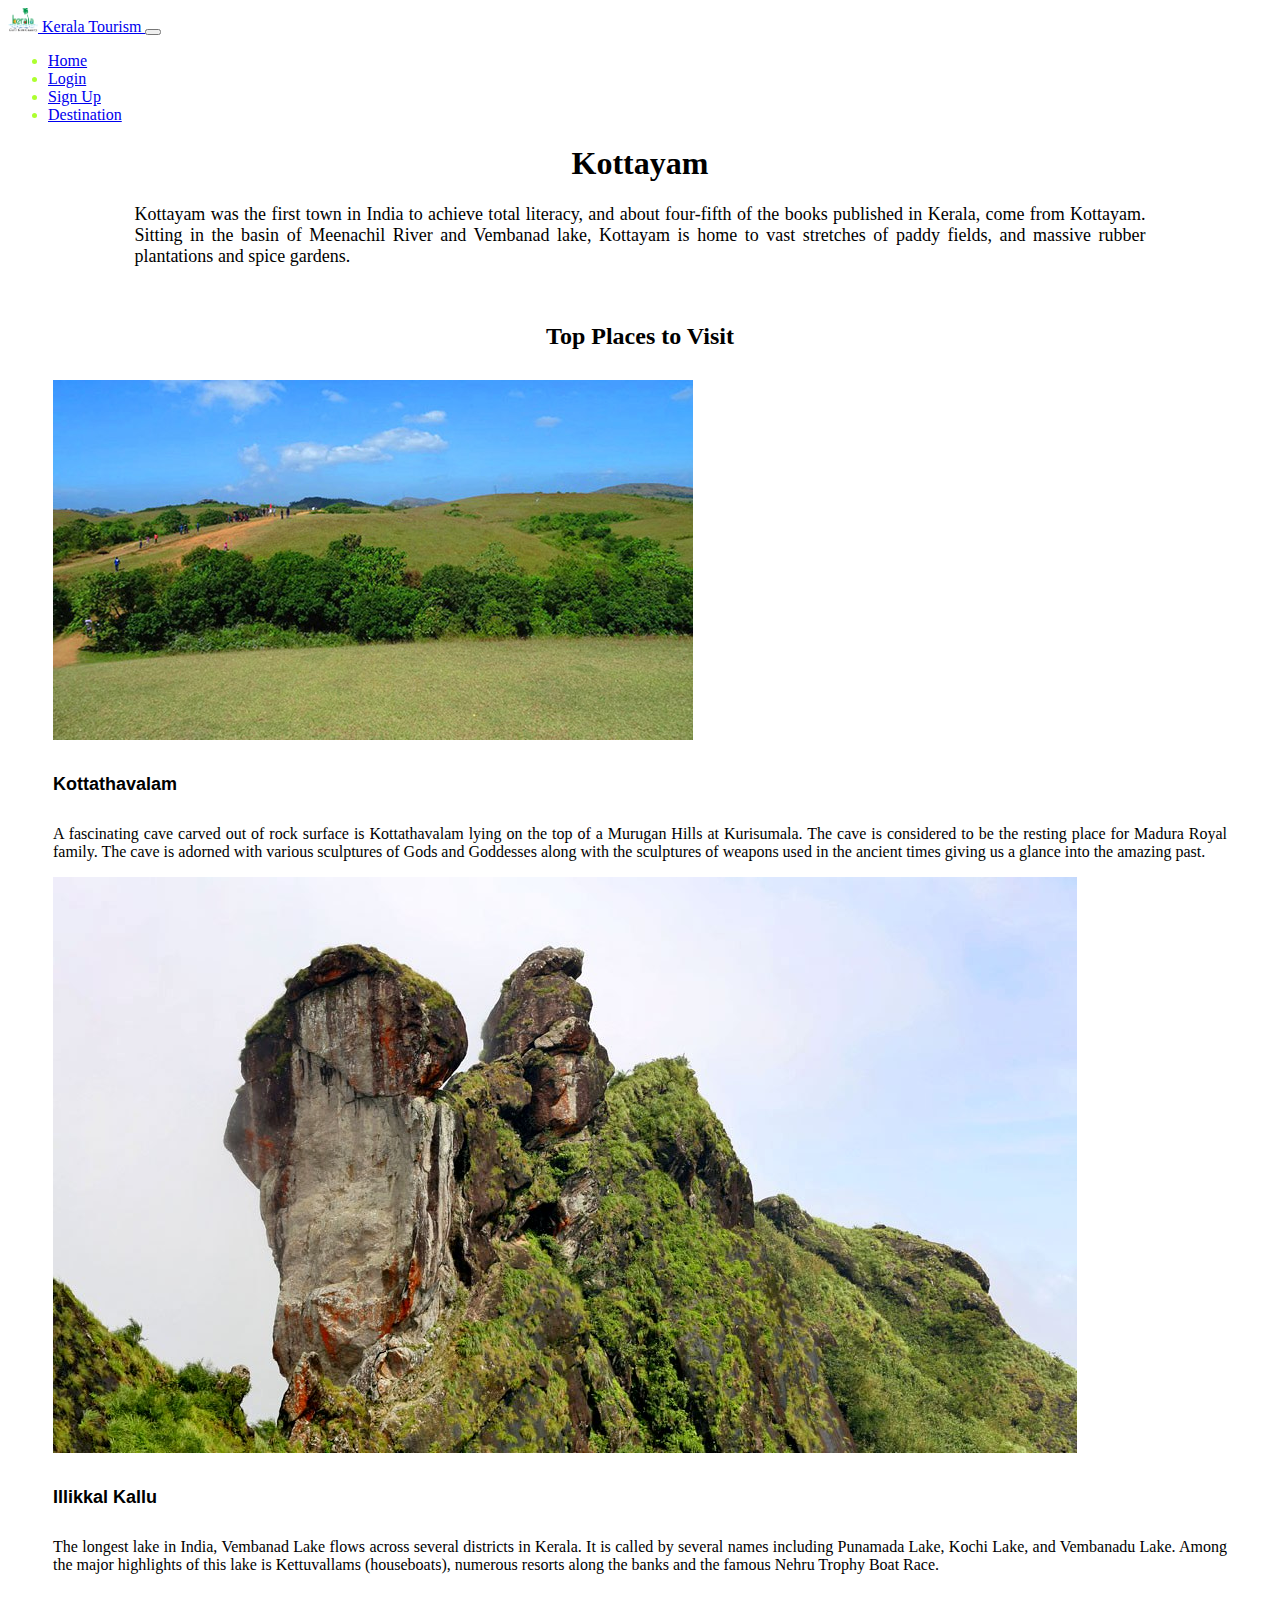
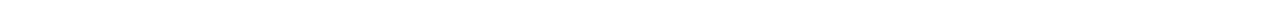
<file: kottayam.html>
<!DOCTYPE html>
<html lang="en">
<head>
    <meta charset="UTF-8">
    <meta http-equiv="X-UA-Compatible" content="IE=edge">
    <meta name="viewport" content="width=device-width, initial-scale=1.0">
    <title>Kottayam</title>
    <link rel="stylesheet" href="./css/style..css">

    <!-- CSS ONLY -->
    <link href="https://cdn.jsdelivr.net/npm/bootstrap@5.2.0-beta1/dist/css/bootstrap.min.css" rel="stylesheet" integrity="sha384-0evHe/X+R7YkIZDRvuzKMRqM+OrBnVFBL6DOitfPri4tjfHxaWutUpFmBp4vmVor" crossorigin="anonymous">
<script src="https://cdn.jsdelivr.net/npm/bootstrap@5.2.0-beta1/dist/js/bootstrap.bundle.min.js" integrity="sha384-pprn3073KE6tl6bjs2QrFaJGz5/SUsLqktiwsUTF55Jfv3qYSDhgCecCxMW52nD2" crossorigin="anonymous"></script>
</head>
<body>
  <header>

  
    <!-- title ends here -->
    <!-- navbar starts here -->
    <nav class="navbar navbar-expand-lg bg-light">
        <div class="container-fluid">
          <a class="navbar-brand" href="index.html"> <img src="./Images/images logo.png" alt="" width="30" height="24" class="d-inline-block align-text-top">  Kerala Tourism </a>
          <button class="navbar-toggler" type="button" data-bs-toggle="collapse" data-bs-target="#navbarNav" aria-controls="navbarNav" aria-expanded="false" aria-label="Toggle navigation">
            <span class="navbar-toggler-icon"></span>
          </button>
          <div class="collapse navbar-collapse" id="navbarNav">
            <ul class="navbar-nav ms-auto">
              <li class="nav-item">
                <a class="btn nav-link" aria-current="page" href="./index.html">Home</a>
              </li>
              <li class="nav-item">
                <a class="btn nav-link" href="./login.html">Login </a>
              </li>
              <li class="nav-item">
                <a class="btn nav-link" href="./signup.html">Sign Up</a>
              </li>
              <li class="nav-item">
                <a class="nav-link" href="./destination.html"> Destination </a>
              </li> 
              <!-- <li class="nav-item">
                <div class="dropdown">
                  <a class="btn dropdown-toggle" href="#" role="button" id="dropdownMenuLink" data-bs-toggle="dropdown" aria-expanded="false">
                    Destination
                  </a>
                
                  <ul class="dropdown-menu" aria-labelledby="dropdownMenuLink">
                    <li><a class="dropdown-item" href="./destination.html">All</a></li>
                    <li><a class="dropdown-item" href="./tvm.html">Thiruvanathapuram</a></li>
                    <li><a class="dropdown-item" href="./kollam.html">Kollam</a></li>
                    <li><a class="dropdown-item" href="./PATHAN.HTM">Pathanamthitta</a></li>
                    <li><a class="dropdown-item" href="./alappuzha.html">Alappuzha</a></li>
                    <li><a class="dropdown-item" href="./kottayam.html">Kottayam</a></li>
                    <li><a class="dropdown-item" href="#">Idukki</a></li>
                    <li><a class="dropdown-item" href="#">Ernakulam</a></li>
                    <li><a class="dropdown-item" href="#">Thrissur</a></li>
                    <li><a class="dropdown-item" href="#">Palakkad</a></li>
                    <li><a class="dropdown-item" href="#">Malappuram</a></li>
                    <li><a class="dropdown-item" href="#">Kozhikode</a></li>
                    <li><a class="dropdown-item" href="#">Wayanad</a></li>
                    <li><a class="dropdown-item" href="#">Kannur</a></li>
                    <li><a class="dropdown-item" href="#">Kasargode</a></li>
                  </ul>
                </div>
              </li> -->
            </ul>
          </div>
        </div>
      </nav>
    </header>
      <!-- title starts here -->
<div>
  <h1 id="title">Kottayam</h1>
  <p id="para">Kottayam was the first town in India to achieve total literacy, and about four-fifth of the books published in Kerala, come from Kottayam. Sitting in the basin of Meenachil River and Vembanad lake, Kottayam is home to vast stretches of paddy fields, and massive rubber plantations and spice gardens. </p>
  <br>
  <h2 id="title2">Top Places to Visit</h2>
</div>

    <div class="container pathan-margin">
    <div class="row row-cols-1 row-cols-md-2 g-4">
        <div class="col">
          <div class="card">
            <img src="./Images/kottayam1.jpg" class="card-img-top" alt="...">
            <div class="card-body">
              <h5 class="card-title">Kottathavalam</h5>
              <p class="card-text">A fascinating cave carved out of rock surface is Kottathavalam lying on the top of a Murugan Hills at Kurisumala. The cave is considered to be the resting place for Madura Royal family.
                The cave is adorned with various sculptures of Gods and Goddesses along with the sculptures of weapons used in the ancient times giving us a glance into the amazing past.</p>
            </div>
          </div>
        </div>
        <div class="col">
          <div class="card">
            <img src="./Images/kottayam2.jpg" class="card-img-top" alt="...">
            <div class="card-body">
              <h5 class="card-title">Illikkal Kallu</h5>
              <p class="card-text">The longest lake in India, Vembanad Lake flows across several districts in Kerala. It is called by several names including Punamada Lake, Kochi Lake, and Vembanadu Lake. Among the major highlights of this lake is Kettuvallams (houseboats), numerous resorts along the banks and the famous Nehru Trophy Boat Race.</p>
            </div>
          </div>
        </div>
        <!-- <div class="col">
          <div class="card">
            <img src="..." class="card-img-top" alt="...">
            <div class="card-body">
              <h5 class="card-title">Card title</h5>
              <p class="card-text">This is a longer card with supporting text below as a natural lead-in to additional content.</p>
            </div>
          </div>
        </div>
        <div class="col">
          <div class="card">
            <img src="..." class="card-img-top" alt="...">
            <div class="card-body">
              <h5 class="card-title">Card title</h5>
              <p class="card-text">This is a longer card with supporting text below as a natural lead-in to additional content. This content is a little bit longer.</p>
            </div>
          </div>
        </div> -->
      </div>
    </div>


    <!-- bootstrap only -->
    <script src="https://cdn.jsdelivr.net/npm/@popperjs/core@2.11.5/dist/umd/popper.min.js" integrity="sha384-Xe+8cL9oJa6tN/veChSP7q+mnSPaj5Bcu9mPX5F5xIGE0DVittaqT5lorf0EI7Vk" crossorigin="anonymous"></script>
<script src="https://cdn.jsdelivr.net/npm/bootstrap@5.2.0-beta1/dist/js/bootstrap.min.js" integrity="sha384-kjU+l4N0Yf4ZOJErLsIcvOU2qSb74wXpOhqTvwVx3OElZRweTnQ6d31fXEoRD1Jy" crossorigin="anonymous"></script>
</body>
</html>
</file>
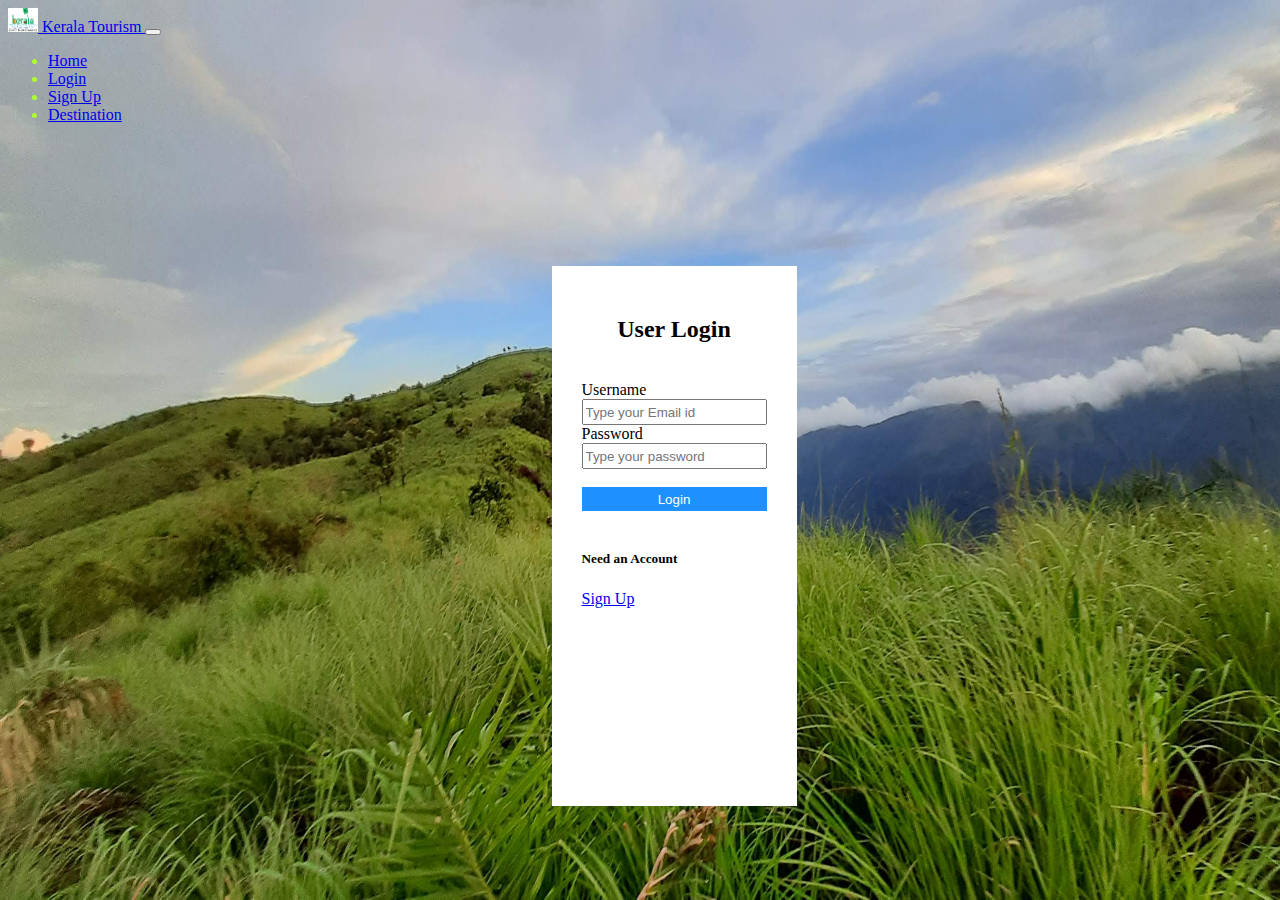
<file: login.html>
<!DOCTYPE html>
<html lang="en">
<head>
    <meta charset="UTF-8">
    <meta http-equiv="X-UA-Compatible" content="IE=edge">
    <meta name="viewport" content="width=device-width, initial-scale=1.0">
    <title> Login </title>
    <link rel="stylesheet" href="./css/style..css">
    <!-- css only -->
    <link href="https://cdn.jsdelivr.net/npm/bootstrap@5.2.0-beta1/dist/css/bootstrap.min.css" rel="stylesheet" integrity="sha384-0evHe/X+R7YkIZDRvuzKMRqM+OrBnVFBL6DOitfPri4tjfHxaWutUpFmBp4vmVor" crossorigin="anonymous">
<script src="https://cdn.jsdelivr.net/npm/bootstrap@5.2.0-beta1/dist/js/bootstrap.bundle.min.js" integrity="sha384-pprn3073KE6tl6bjs2QrFaJGz5/SUsLqktiwsUTF55Jfv3qYSDhgCecCxMW52nD2" crossorigin="anonymous"></script>

</head>
<body>
  <style>
    body {
      background-image: url('./Images/loginimage.jpg');
      background-repeat: no-repeat;
      background-attachment: fixed; 
      background-size: 100% 100%;
    }
    </style>

  <header>
    <!-- navbar starts here -->
    <nav class="navbar navbar-expand-lg bg-light">
        <div class="container-fluid">
          <a class="navbar-brand" href="./index.html"> <img src="./Images/images logo.png" alt="" width="30" height="24" class="d-inline-block align-text-top">  Kerala Tourism </a>
          <button class="navbar-toggler" type="button" data-bs-toggle="collapse" data-bs-target="#navbarNav" aria-controls="navbarNav" aria-expanded="false" aria-label="Toggle navigation">
            <span class="navbar-toggler-icon"></span>
          </button>
          <div class="collapse navbar-collapse" id="navbarNav">
            <ul class="navbar-nav ms-auto">
              <li class="nav-item">
                <a class="btn nav-link"  href="./index.html">Home</a>
              </li>
              <li class="nav-item">
                <a class="btn nav-link active" aria-current="page" href="./login.html">Login </a>
              </li>
              <li class="nav-item">
                <a class="btn nav-link" href="./signup.html">Sign Up</a>
              </li>
               <li class="nav-item">
                <a class="nav-link" href="./destination.html"> Destination </a>
              </li> 
              <!-- <li class="nav-item">
                <div class="dropdown">
                  <a class="btn dropdown-toggle" href="#" role="button" id="dropdownMenuLink" data-bs-toggle="dropdown" aria-expanded="false">
                    Destination
                  </a>
                
                  <ul class="dropdown-menu" aria-labelledby="dropdownMenuLink">
                    <li><a class="dropdown-item" href="./destination.html">All</a></li>
                    <li><a class="dropdown-item" href="./tvm.html">Thiruvanathapuram</a></li>
                    <li><a class="dropdown-item" href="./kollam.html">Kollam</a></li>
                    <li><a class="dropdown-item" href="./PATHAN.HTM">Pathanamthitta</a></li>
                    <li><a class="dropdown-item" href="./alappuzha.html">Alappuzha</a></li>
                    <li><a class="dropdown-item" href="./kottayam.html">Kottayam</a></li>
                    <li><a class="dropdown-item" href="#">Idukki</a></li>
                    <li><a class="dropdown-item" href="#">Ernakulam</a></li>
                    <li><a class="dropdown-item" href="#">Thrissur</a></li>
                    <li><a class="dropdown-item" href="#">Palakkad</a></li>
                    <li><a class="dropdown-item" href="#">Malappuram</a></li>
                    <li><a class="dropdown-item" href="#">Kozhikode</a></li>
                    <li><a class="dropdown-item" href="#">Wayanad</a></li>
                    <li><a class="dropdown-item" href="#">Kannur</a></li>
                    <li><a class="dropdown-item" href="#">Kasargode</a></li>
                  </ul>
                </div>
              </li> -->
            </ul>
          </div>
        </div>
      </nav>
    </header>
    
    
    <!-- form starts here -->
    <!-- <div class="shadow p-3 mb-5 bg-white rounded"> -->
      <form action="./destination.html" class="login">
        <h2> User Login </h2>
        <br>
        <div class="login-cont">
            <label> Username </label>
            <br>
            <input type="text" placeholder="Type your Email id" id="email">
            </div>
            <!-- <br> -->
            <label for="error" id="error"></label>
            <div class="login-cont">
            <label> Password  </label>
            <br>
            <input type="password" placeholder="Type your password" id="pwd">
        </div>
        <label for="error" id="error3"></label>
        <br>
        <div >
          <input id="Login-button" type="submit" value="Login">
        </div>
        <br>
        <div class="login-misc">
            <h5>Need an Account</h5>
            <a href="./signup.html">Sign Up</a>
        </div>

    </form>
    <!-- </div> -->
      <!-- form ends here -->
      <script src="./js/login.js"></script>
      <!-- javascript poppers only -->
      <script src="https://cdn.jsdelivr.net/npm/@popperjs/core@2.11.5/dist/umd/popper.min.js" integrity="sha384-Xe+8cL9oJa6tN/veChSP7q+mnSPaj5Bcu9mPX5F5xIGE0DVittaqT5lorf0EI7Vk" crossorigin="anonymous"></script>
<script src="https://cdn.jsdelivr.net/npm/bootstrap@5.2.0-beta1/dist/js/bootstrap.min.js" integrity="sha384-kjU+l4N0Yf4ZOJErLsIcvOU2qSb74wXpOhqTvwVx3OElZRweTnQ6d31fXEoRD1Jy" crossorigin="anonymous"></script>
</body>
</html>
</file>
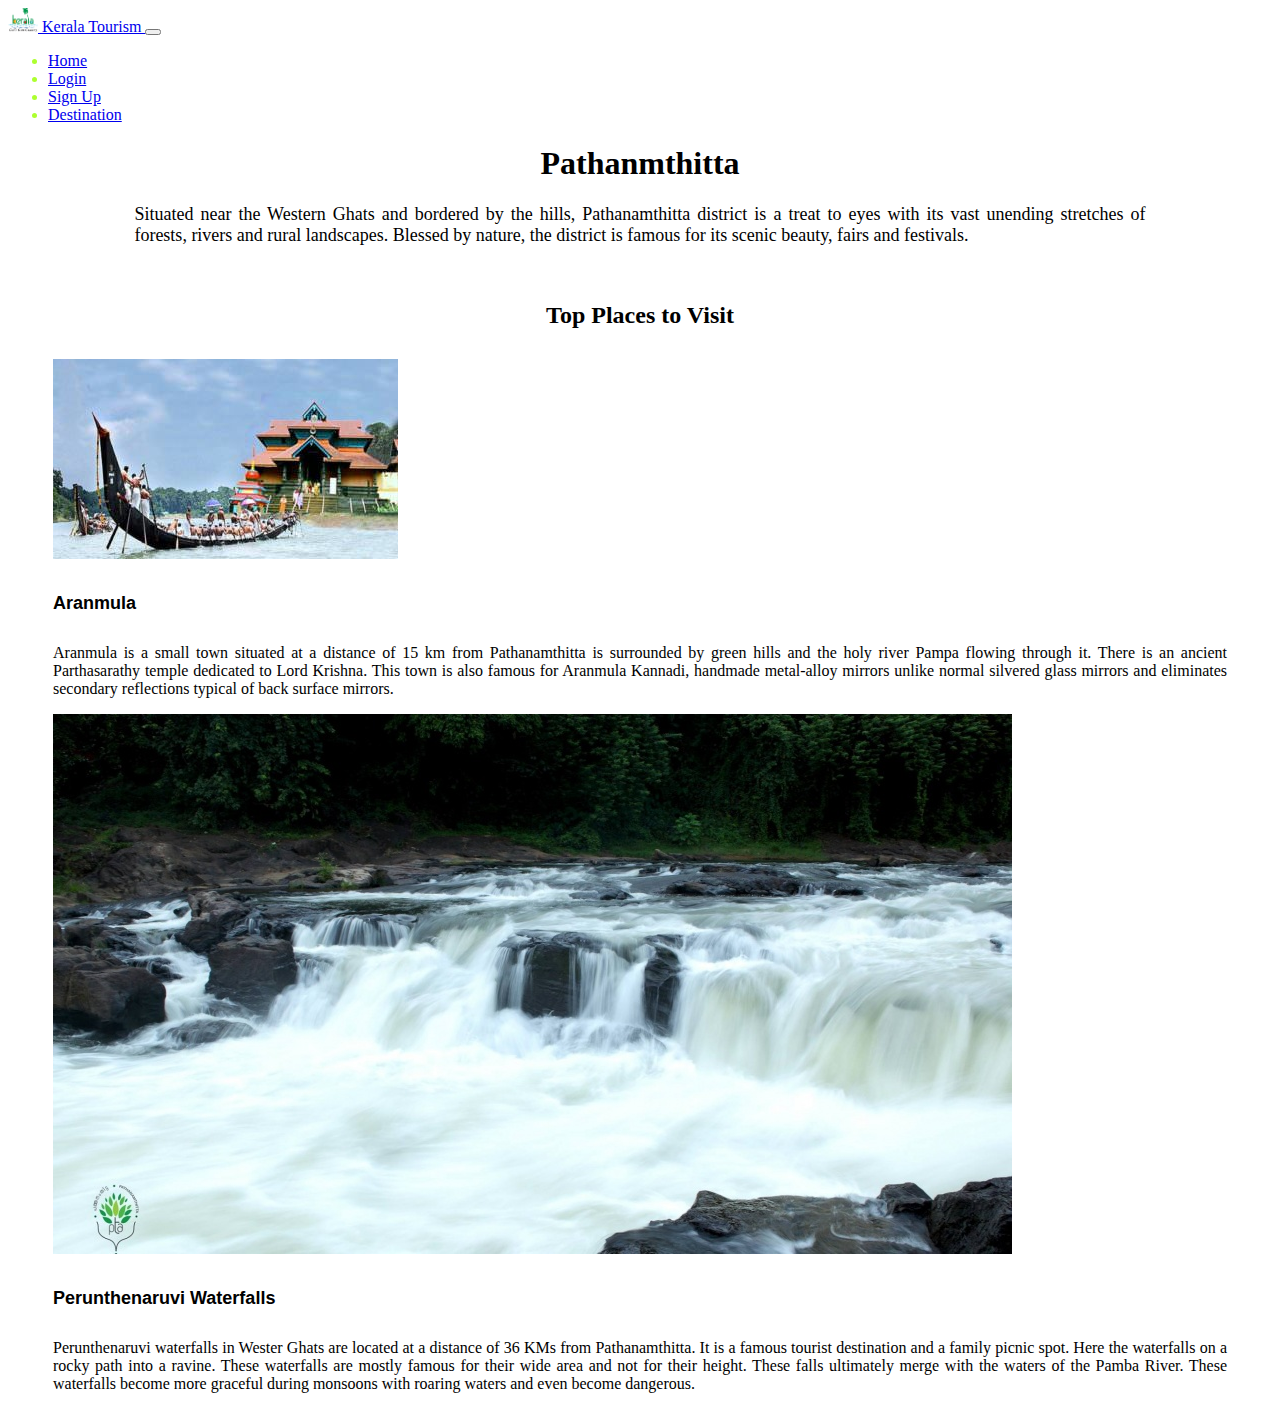
<file: PATHAN.HTM>
<!DOCTYPE html>
<html lang="en">
<head>
    <meta charset="UTF-8">
    <meta http-equiv="X-UA-Compatible" content="IE=edge">
    <meta name="viewport" content="width=device-width, initial-scale=1.0">
    <title>Pathanamthitta</title>
    <link rel="stylesheet" href="./css/style..css">

    <!-- CSS ONLY -->
    <link href="https://cdn.jsdelivr.net/npm/bootstrap@5.2.0-beta1/dist/css/bootstrap.min.css" rel="stylesheet" integrity="sha384-0evHe/X+R7YkIZDRvuzKMRqM+OrBnVFBL6DOitfPri4tjfHxaWutUpFmBp4vmVor" crossorigin="anonymous">
<script src="https://cdn.jsdelivr.net/npm/bootstrap@5.2.0-beta1/dist/js/bootstrap.bundle.min.js" integrity="sha384-pprn3073KE6tl6bjs2QrFaJGz5/SUsLqktiwsUTF55Jfv3qYSDhgCecCxMW52nD2" crossorigin="anonymous"></script>
</head>
<body>
  <header>
    <!-- navbar starts here -->
    <nav class="navbar navbar-expand-lg bg-light">
        <div class="container-fluid">
          <a class="navbar-brand" href="index.html"> <img src="./Images/images logo.png" alt="" width="30" height="24" class="d-inline-block align-text-top">  Kerala Tourism </a>
          <button class="navbar-toggler" type="button" data-bs-toggle="collapse" data-bs-target="#navbarNav" aria-controls="navbarNav" aria-expanded="false" aria-label="Toggle navigation">
            <span class="navbar-toggler-icon"></span>
          </button>
          <div class="collapse navbar-collapse" id="navbarNav">
            <ul class="navbar-nav ms-auto">
              <li class="nav-item">
                <a class="btn nav-link" aria-current="page" href="./index.html">Home</a>
              </li>
              <li class="nav-item">
                <a class="btn nav-link" href="./login.html">Login </a>
              </li>
              <li class="nav-item">
                <a class="btn nav-link" href="./signup.html">Sign Up</a>
              </li>
              <li class="nav-item">
                <a class="nav-link" href="./destination.html"> Destination </a>
              </li> 
              <!-- <li class="nav-item">
                <div class="dropdown">
                  <a class="btn dropdown-toggle" href="#" role="button" id="dropdownMenuLink" data-bs-toggle="dropdown" aria-expanded="false">
                    Destination
                  </a>
                
                  <ul class="dropdown-menu" aria-labelledby="dropdownMenuLink">
                    <li><a class="dropdown-item" href="./destination.html">All</a></li>
                    <li><a class="dropdown-item" href="./tvm.html">Thiruvanathapuram</a></li>
                    <li><a class="dropdown-item" href="./kollam.html">Kollam</a></li>
                    <li><a class="dropdown-item" href="./PATHAN.HTM">Pathanamthitta</a></li>
                    <li><a class="dropdown-item" href="./alappuzha.html">Alappuzha</a></li>
                    <li><a class="dropdown-item" href="./kottayam.html">Kottayam</a></li>
                    <li><a class="dropdown-item" href="#">Idukki</a></li>
                    <li><a class="dropdown-item" href="#">Ernakulam</a></li>
                    <li><a class="dropdown-item" href="#">Thrissur</a></li>
                    <li><a class="dropdown-item" href="#">Palakkad</a></li>
                    <li><a class="dropdown-item" href="#">Malappuram</a></li>
                    <li><a class="dropdown-item" href="#">Kozhikode</a></li>
                    <li><a class="dropdown-item" href="#">Wayanad</a></li>
                    <li><a class="dropdown-item" href="#">Kannur</a></li>
                    <li><a class="dropdown-item" href="#">Kasargode</a></li>
                  </ul>
                </div>
              </li> -->
            </ul>
          </div>
        </div>
      </nav>
    </header>

    <!-- title starts here -->
<div>
  <h1 id="title">Pathanmthitta</h1>
  <p id="para">Situated near the Western Ghats and bordered by the hills, Pathanamthitta district is a treat to eyes with its vast unending stretches of forests, rivers and rural landscapes. Blessed by nature, the district is famous for its scenic beauty, fairs and festivals. </p>
  <br>
  <h2 id="title2">Top Places to Visit</h2>
</div>

    <!-- title ends here -->
    <div class="container pathan-margin">
    <div class="row row-cols-1 row-cols-md-2 g-4">
        <div class="col">
          <div class="card">
            <img src="./Images/pathan1.jpg" class="card-img-top" alt="...">
            <div class="card-body">
              <h5 class="card-title">Aranmula</h5>
              <p class="card-text">Aranmula is a small town situated at a distance of 15 km from Pathanamthitta is surrounded by green hills and the holy river Pampa flowing through it. There is an ancient Parthasarathy temple dedicated to Lord Krishna. This town is also famous for Aranmula Kannadi, handmade metal-alloy mirrors unlike normal silvered glass mirrors and eliminates secondary reflections typical of back surface mirrors. </p>
            </div>
          </div>
        </div>
        <div class="col">
          <div class="card">
            <img src="./Images/pathan2.3.jpg" class="card-img-top" alt="...">
            <div class="card-body">
              <h5 class="card-title">Perunthenaruvi Waterfalls</h5>
              <p class="card-text">Perunthenaruvi waterfalls in Wester Ghats are located at a distance of 36 KMs from Pathanamthitta. It is a famous tourist destination and a family picnic spot. Here the waterfalls on a rocky path into a ravine. These waterfalls are mostly famous for their wide area and not for their height. These falls ultimately merge with the waters of the Pamba River. These waterfalls become more graceful during monsoons with roaring waters and even become dangerous.</p>
            </div>
          </div>
        </div>
        <!-- <div class="col">
          <div class="card">
            <img src="..." class="card-img-top" alt="...">
            <div class="card-body">
              <h5 class="card-title">Card title</h5>
              <p class="card-text">This is a longer card with supporting text below as a natural lead-in to additional content.</p>
            </div>
          </div>
        </div>
        <div class="col">
          <div class="card">
            <img src="..." class="card-img-top" alt="...">
            <div class="card-body">
              <h5 class="card-title">Card title</h5>
              <p class="card-text">This is a longer card with supporting text below as a natural lead-in to additional content. This content is a little bit longer.</p>
            </div>
          </div>
        </div> -->
      </div>
    </div>


    <!-- bootstrap only -->
    <script src="https://cdn.jsdelivr.net/npm/@popperjs/core@2.11.5/dist/umd/popper.min.js" integrity="sha384-Xe+8cL9oJa6tN/veChSP7q+mnSPaj5Bcu9mPX5F5xIGE0DVittaqT5lorf0EI7Vk" crossorigin="anonymous"></script>
<script src="https://cdn.jsdelivr.net/npm/bootstrap@5.2.0-beta1/dist/js/bootstrap.min.js" integrity="sha384-kjU+l4N0Yf4ZOJErLsIcvOU2qSb74wXpOhqTvwVx3OElZRweTnQ6d31fXEoRD1Jy" crossorigin="anonymous"></script>
</body>
</html>
</file>
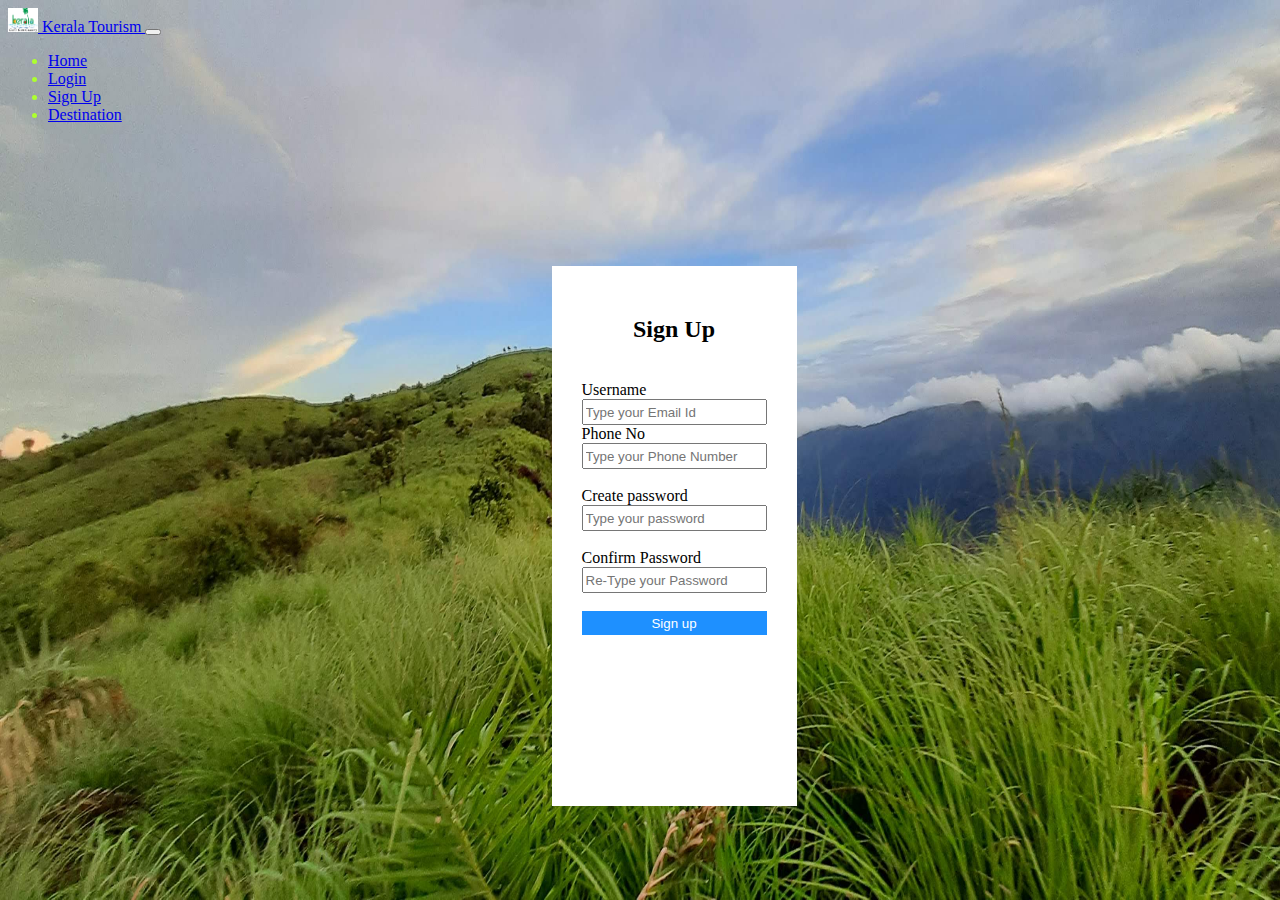
<file: signup.html>
<!DOCTYPE html>
<html lang="en">
<head>
    <meta charset="UTF-8">
    <meta http-equiv="X-UA-Compatible" content="IE=edge">
    <meta name="viewport" content="width=device-width, initial-scale=1.0">
    <title>Sign Up</title>
    <link rel="stylesheet" href="./css/style..css">
    <!-- css only -->
    <link href="https://cdn.jsdelivr.net/npm/bootstrap@5.2.0-beta1/dist/css/bootstrap.min.css" rel="stylesheet" integrity="sha384-0evHe/X+R7YkIZDRvuzKMRqM+OrBnVFBL6DOitfPri4tjfHxaWutUpFmBp4vmVor" crossorigin="anonymous">
<script src="https://cdn.jsdelivr.net/npm/bootstrap@5.2.0-beta1/dist/js/bootstrap.bundle.min.js" integrity="sha384-pprn3073KE6tl6bjs2QrFaJGz5/SUsLqktiwsUTF55Jfv3qYSDhgCecCxMW52nD2" crossorigin="anonymous"></script>
</head>

<body>
<!-- <body background="./Images/kollam1.1.jpg"> -->
 <!-- <p style="background-image: url('./Images/kollam1.1.jpg');"></p> -->
 <style>
  body {
    background-image: url('./Images/loginimage.jpg');
    background-repeat: no-repeat;
    background-attachment: fixed; 
    background-size: 100% 100%;
  }
  </style>
</style>
  <header>
    <!-- navbar starts here -->
    <nav class="navbar navbar-expand-lg bg-light">
        <div class="container-fluid">
          <a class="navbar-brand" href="./index.html"> <img src="./Images/images logo.png" alt="" width="30" height="24" class="d-inline-block align-text-top">  Kerala Tourism </a>
          <button class="navbar-toggler" type="button" data-bs-toggle="collapse" data-bs-target="#navbarNav" aria-controls="navbarNav" aria-expanded="false" aria-label="Toggle navigation">
            <span class="navbar-toggler-icon"></span>
          </button>
          <div class="collapse navbar-collapse" id="navbarNav">
            <ul class="navbar-nav ms-auto">
              <li class="nav-item">
                <a class="btn nav-link " href="./index.html">Home</a>
              </li>
              <li class="nav-item">
                <a class="btn nav-link" href="./login.html">Login </a>
              </li>
              <li class="nav-item">
                <a class="btn nav-link active" aria-current="page" href="./signup.html">Sign Up</a>
              </li>
               <li class="nav-item">
                <a class="nav-link" href="./destination.html"> Destination </a>
              </li> 
              <!-- <li class="nav-item">
                <div class="dropdown">
                  <a class="btn dropdown-toggle" href="#" role="button" id="dropdownMenuLink" data-bs-toggle="dropdown" aria-expanded="false">
                    Destination
                  </a>
                
                  <ul class="dropdown-menu" aria-labelledby="dropdownMenuLink">
                    <li><a class="dropdown-item" href="./destination.html">All</a></li>
                    <li><a class="dropdown-item" href="./tvm.html">Thiruvanathapuram</a></li>
                    <li><a class="dropdown-item" href="./kollam.html">Kollam</a></li>
                    <li><a class="dropdown-item" href="./PATHAN.HTM">Pathanamthitta</a></li>
                    <li><a class="dropdown-item" href="./alappuzha.html">Alappuzha</a></li>
                    <li><a class="dropdown-item" href="./kottayam.html">Kottayam</a></li>
                    <li><a class="dropdown-item" href="#">Idukki</a></li>
                    <li><a class="dropdown-item" href="#">Ernakulam</a></li>
                    <li><a class="dropdown-item" href="#">Thrissur</a></li>
                    <li><a class="dropdown-item" href="#">Palakkad</a></li>
                    <li><a class="dropdown-item" href="#">Malappuram</a></li>
                    <li><a class="dropdown-item" href="#">Kozhikode</a></li>
                    <li><a class="dropdown-item" href="#">Wayanad</a></li>
                    <li><a class="dropdown-item" href="#">Kannur</a></li>
                    <li><a class="dropdown-item" href="#">Kasargode</a></li>
                  </ul>
                </div>
              </li> -->
            </ul>
          </div>
        </div>
      </nav>
    </header>
    <!-- form starts here -->
    <!-- <div class="container form-signup-margin">
    <form class="row g-4">
        <div class="col-md-6">
          <label for="inputEmail4" class="form-label">Email</label>
          <input type="email" class="form-control" id="inputEmail4">
        </div>
        <div class="col-md-6">
          <label for="inputPassword4" class="form-label">Password</label>
          <input type="password" class="form-control" id="inputPassword4">
        </div>
        <div class="col-12">
          <label for="inputAddress" class="form-label">Address</label>
          <input type="text" class="form-control" id="inputAddress" placeholder="1234 Main St">
        </div>
        <div class="col-12">
          <label for="inputAddress2" class="form-label">Address 2</label>
          <input type="text" class="form-control" id="inputAddress2" placeholder="Apartment, studio, or floor">
        </div>
        <div class="col-md-6">
          <label for="inputCity" class="form-label">City</label>
          <input type="text" class="form-control" id="inputCity">
        </div>
        <div class="col-md-4">
          <label for="inputState" class="form-label">State</label>
          <select id="inputState" class="form-select">
            <option selected>Choose...</option>
            <option>...</option>
          </select>
        </div>
        <div class="col-md-2">
          <label for="inputZip" class="form-label">Zip</label>
          <input type="text" class="form-control" id="inputZip">
        </div>
        <div class="col-12">
          <div class="form-check">
            <input class="form-check-input" type="checkbox" id="gridCheck">
            <label class="form-check-label" for="gridCheck">
              Check me out
            </label>
          </div>
        </div>
        <div class="col-12">
          <button type="submit" class="btn btn-primary">Sign in</button>
        </div>
      </form>
    </div> -->
 
    <!-- <div class="shadow p-3 mb-5 bg-white rounded"> -->
      <form action="./login.html" class="login" >
        <h2> Sign Up </h2>
        <br>
        <div class="login-cont">
            <label> Username </label>
            <br>
            <input type="text" placeholder="Type your Email Id" id="email">
            </div>
            <label for="error" id="error"></label>
            <div class="login-cont">
              <label> Phone No </label>
              <br>
              <input type="text" placeholder="Type your Phone Number" id="phnum">
              </div>
              <label for="error" id="error2"></label>
              <br>
            <div class="login-cont">
            <label> Create password  </label>
            <br>
            <input type="password" placeholder="Type your password" id="pwd">
        </div>
        <span id="StrengthDisp" class="badge displayBadge">Weak</span>
        <label for="error" id="error3"></label>
        <br>
        <label> Confirm Password </label>
            <br>
            <input type="password" placeholder="Re-Type your Password" id="pwd2" >
            <br>
            </div>
            <span id='message'></span>
            <label for="error" id="error4"></label>
            <br>
        <div >
          <input id="SignUp-button" type="submit" value="Sign up">
           <!-- <button id="login-button" a >Sign Up</button> -->
        </div>
        <br>
        <!-- <div class="login-misc">
            <h5>Need an Account</h5>
            <a href="./signup.html">Sign Up</a>
        </div> -->

    </form>
    <!-- form ends here -->
    <!-- <footer class="foot">
      <p> Copyrights reserved @2022</p>
    </footer> -->


    <script src="./js/signup.js"></script>
      <!-- javascript poppers only -->

      
      <script src="https://cdn.jsdelivr.net/npm/@popperjs/core@2.11.5/dist/umd/popper.min.js" integrity="sha384-Xe+8cL9oJa6tN/veChSP7q+mnSPaj5Bcu9mPX5F5xIGE0DVittaqT5lorf0EI7Vk" crossorigin="anonymous"></script>
<script src="https://cdn.jsdelivr.net/npm/bootstrap@5.2.0-beta1/dist/js/bootstrap.min.js" integrity="sha384-kjU+l4N0Yf4ZOJErLsIcvOU2qSb74wXpOhqTvwVx3OElZRweTnQ6d31fXEoRD1Jy" crossorigin="anonymous"></script>
</body>
</html>
</file>
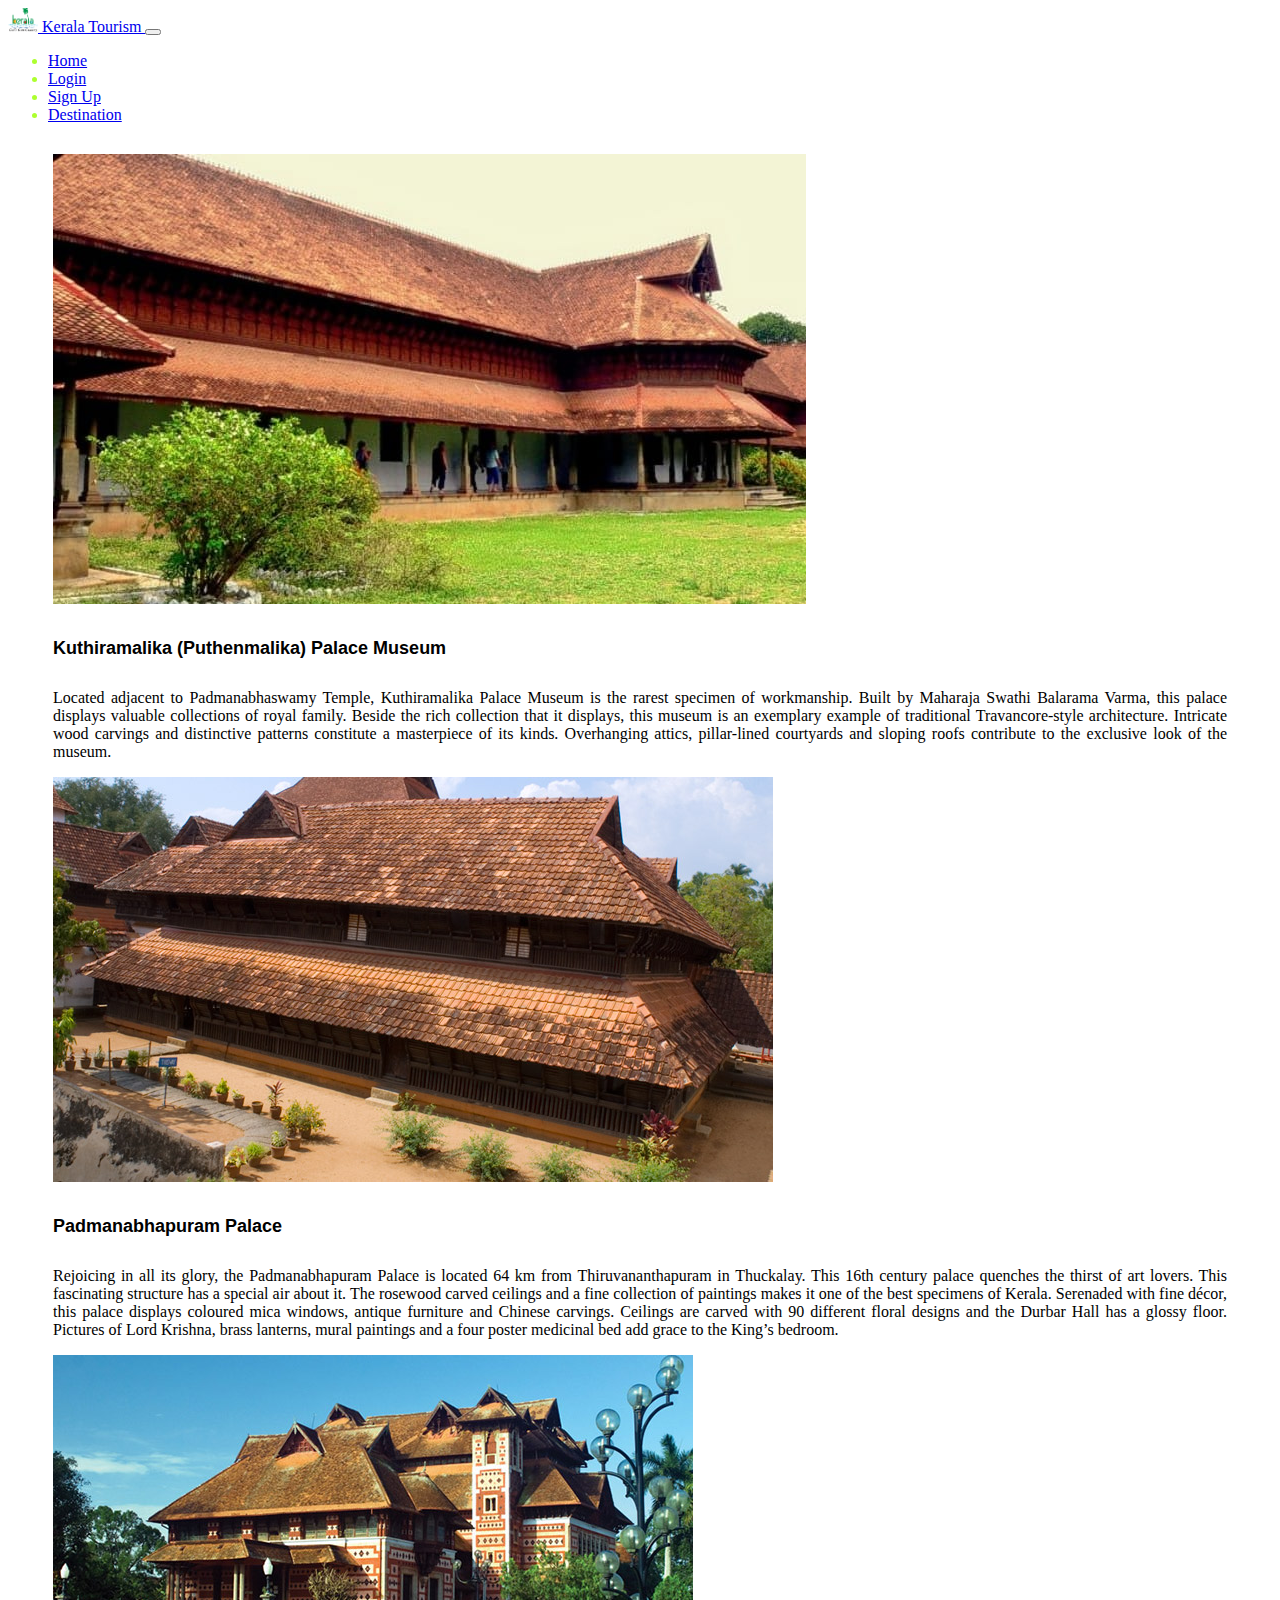
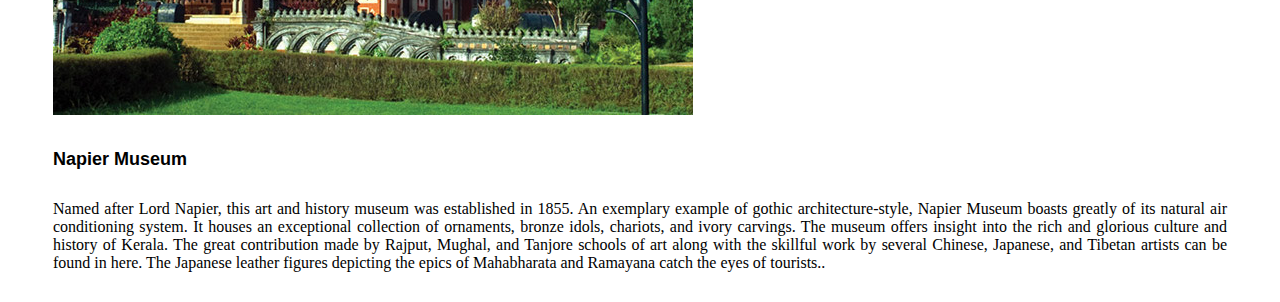
<file: tvm.html>
<!DOCTYPE html>
<html lang="en">
<head>
    <meta charset="UTF-8">
    <meta http-equiv="X-UA-Compatible" content="IE=edge">
    <meta name="viewport" content="width=device-width, initial-scale=1.0">
    <title>Thiruvanathapuram</title>
    <link rel="stylesheet" href="./css/style..css">
    <!-- css only -->
    <link href="https://cdn.jsdelivr.net/npm/bootstrap@5.2.0-beta1/dist/css/bootstrap.min.css" rel="stylesheet" integrity="sha384-0evHe/X+R7YkIZDRvuzKMRqM+OrBnVFBL6DOitfPri4tjfHxaWutUpFmBp4vmVor" crossorigin="anonymous">
<script src="https://cdn.jsdelivr.net/npm/bootstrap@5.2.0-beta1/dist/js/bootstrap.bundle.min.js" integrity="sha384-pprn3073KE6tl6bjs2QrFaJGz5/SUsLqktiwsUTF55Jfv3qYSDhgCecCxMW52nD2" crossorigin="anonymous"></script>
</head>
<body>
  <header>
    <!-- navbar starts here -->
    <nav class="navbar navbar-expand-lg bg-light">
        <div class="container-fluid">
          <a class="navbar-brand" href="index.html"> <img src="./Images/images logo.png" alt="" width="30" height="24" class="d-inline-block align-text-top">  Kerala Tourism </a>
          <button class="navbar-toggler" type="button" data-bs-toggle="collapse" data-bs-target="#navbarNav" aria-controls="navbarNav" aria-expanded="false" aria-label="Toggle navigation">
            <span class="navbar-toggler-icon"></span>
          </button>
          <div class="collapse navbar-collapse" id="navbarNav">
            <ul class="navbar-nav ms-auto">
              <li class="nav-item">
                <a class="btn nav-link" aria-current="page" href="./index.html">Home</a>
              </li>
              <li class="nav-item">
                <a class="btn nav-link" href="./login.html">Login </a>
              </li>
              <li class="nav-item">
                <a class="btn nav-link" href="./signup.html">Sign Up</a>
              </li>
              <li class="nav-item">
                <a class="nav-link" href="./destination.html"> Destination </a>
              </li> 
              <!-- <li class="nav-item">
                <div class="dropdown">
                  <a class="btn dropdown-toggle" href="#" role="button" id="dropdownMenuLink" data-bs-toggle="dropdown" aria-expanded="false">
                    Destination
                  </a>
                
                  <ul class="dropdown-menu" aria-labelledby="dropdownMenuLink">
                    <li><a class="dropdown-item" href="./destination.html">All</a></li>
                    <li><a class="dropdown-item" href="./tvm.html">Thiruvanathapuram</a></li>
                    <li><a class="dropdown-item" href="./kollam.html">Kollam</a></li>
                    <li><a class="dropdown-item" href="./PATHAN.HTM">Pathanamthitta</a></li>
                    <li><a class="dropdown-item" href="./alappuzha.html">Alappuzha</a></li>
                    <li><a class="dropdown-item" href="./kottayam.html">Kottayam</a></li>
                    <li><a class="dropdown-item" href="#">Idukki</a></li>
                    <li><a class="dropdown-item" href="#">Ernakulam</a></li>
                    <li><a class="dropdown-item" href="#">Thrissur</a></li>
                    <li><a class="dropdown-item" href="#">Palakkad</a></li>
                    <li><a class="dropdown-item" href="#">Malappuram</a></li>
                    <li><a class="dropdown-item" href="#">Kozhikode</a></li>
                    <li><a class="dropdown-item" href="#">Wayanad</a></li>
                    <li><a class="dropdown-item" href="#">Kannur</a></li>
                    <li><a class="dropdown-item" href="#">Kasargode</a></li>
                  </ul>
                </div>
              </li> -->
            </ul>
          </div>
        </div>
      </nav>
    </header>
<!-- cards starts here -->
<div class="container cards-dest-margin"> 
<div class="row row-cols-1 row-cols-md-2 g-4">
    <div class="col">
      <div class="card">
        <img src="./Images/tvm1.jpg" class="card-img-top" alt="...">
        <div class="card-body">
          <h5 class="card-title"> Kuthiramalika (Puthenmalika) Palace Museum</h5>
          <p class="card-text">Located adjacent to Padmanabhaswamy Temple, Kuthiramalika Palace Museum is the rarest specimen of workmanship. Built by Maharaja Swathi Balarama Varma, this palace displays valuable collections of royal family.
            Beside the rich collection that it displays, this museum is an exemplary example of traditional Travancore-style architecture.  Intricate wood carvings and distinctive patterns constitute a masterpiece of its kinds. Overhanging attics, pillar-lined courtyards and sloping roofs contribute to the exclusive look of the museum.</p>
        </div>
      </div>
    </div>
    <div class="col">
      <div class="card">
        <img src="./Images/tvm3.1.jpg" class="card-img-top" alt="...">
        <div class="card-body">
          <h5 class="card-title">Padmanabhapuram Palace</h5>
          <p class="card-text">Rejoicing in all its glory, the Padmanabhapuram Palace is located 64 km from Thiruvananthapuram in Thuckalay. This 16th century palace quenches the thirst of art lovers. This fascinating structure has a special air about it. The rosewood carved ceilings and a fine collection of paintings makes it one of the best specimens of Kerala.
            Serenaded with fine décor, this palace displays coloured mica windows, antique furniture and Chinese carvings. Ceilings are carved with 90 different floral designs and the Durbar Hall has a glossy floor. Pictures of Lord Krishna, brass lanterns, mural paintings and a four poster medicinal bed add grace to the King’s bedroom.
            </p>
        </div>
      </div>
    </div>
    <div class="col">
      <div class="card">
        <img src="./Images/tvm4.jpg" class="card-img-top" alt="...">
        <div class="card-body">
          <h5 class="card-title">Napier Museum</h5>
          <p class="card-text">Named after Lord Napier, this art and history museum was established in 1855. An exemplary example of gothic architecture-style, Napier Museum boasts greatly of its natural air conditioning system. It houses an exceptional collection of ornaments, bronze idols, chariots, and ivory carvings. The museum offers insight into the rich and glorious culture and history of Kerala.
            The great contribution made by Rajput, Mughal, and Tanjore schools of art along with the skillful work by several Chinese, Japanese, and Tibetan artists can be found in here. The Japanese leather figures depicting the epics of Mahabharata and Ramayana catch the eyes of tourists..</p>
        </div>
      </div>
    </div>
    <!-- <div class="col">
      <div class="card">
        <img src="..." class="card-img-top" alt="...">
        <div class="card-body">
          <h5 class="card-title">Card title</h5>
          <p class="card-text">This is a longer card with supporting text below as a natural lead-in to additional content. This content is a little bit longer.</p>
        </div> -->
      </div>
    </div>
  </div>
</div>

  <!-- cards ends here -->
  
    



    <!-- bootstrap only -->
    <script src="https://cdn.jsdelivr.net/npm/@popperjs/core@2.11.5/dist/umd/popper.min.js" integrity="sha384-Xe+8cL9oJa6tN/veChSP7q+mnSPaj5Bcu9mPX5F5xIGE0DVittaqT5lorf0EI7Vk" crossorigin="anonymous"></script>
<script src="https://cdn.jsdelivr.net/npm/bootstrap@5.2.0-beta1/dist/js/bootstrap.min.js" integrity="sha384-kjU+l4N0Yf4ZOJErLsIcvOU2qSb74wXpOhqTvwVx3OElZRweTnQ6d31fXEoRD1Jy" crossorigin="anonymous"></script>
</body>
</html>
</file>
<file: css/style..css>
/* navbar */
.navbar{
  color: greenyellow;
}


.carouselMargin{
    margin-top: 20px;
    margin-bottom: 20px;
}
.carousel-inner > .carousel-item > img{
    height: 800px;
}
.card{
margin: 15px;
}
.cards-margin img {
  height: 350px;
    
}
.cards-dest-margin{
  margin: 30px;
}
.cards-dest-margin > img{
  height: 800px;
}
.dest-kollam{
margin: 30px;
}

.pathan-margin{
  margin: 30px;
}
.form-margin{
  margin-top: 200px;
}
.form-signup-margin{
  margin: 20px;
}
.background-img{
  margin: auto;
}

/* form */

.login{
  float: left;
  /* border: 2px solid red; */
  background-color: white;
  height: 30em;
  margin-top: 10%;
  margin-right: 2%;
  margin-left: 43%;
  padding: 30px;
  width: auto;
  
  
}

.login h2{
  text-align: center;
}
.login input{
  height: 1.5em;
}
 #Login-button{
  width: 100%;
  height: 1.8em;
  color: white;
  background-color: dodgerblue;
  border: 1px solid dodgerblue;
}

#SignUp-button{
  width: 100%;
  height: 1.8em;
  color: white;
  background-color: dodgerblue;
  border: 1px solid dodgerblue;
}
/* destination removal of color of anchor tag */
.card-title{
  text-decoration: none;
  color: black;
  font-weight: bold;
  font-size: large;
  font-family:'Lucida Sans', 'Lucida Sans Regular', 'Lucida Grande', 'Lucida Sans Unicode', Geneva, Verdana, sans-serif;
  font-style:initial;

  text-shadow:aliceblue;

}
/* signup page */

.foot p {
  margin-left: 45%;
}
/* tvm title */
#title{
  text-align: center;
}
#para{
  margin-left: 10%;
  margin-right: 10%;
  text-align: justify;
  font-size: large;
}
#title2{
  text-align: center;
}
.card-text{
  text-align: justify;
}
.card{
  height: min-content;
}
.card-img-top{
  height:min-content;
}
.background{
  margin: auto;
}

/* password strength meter */
.displayBadge{
  margin-top: 5%; 
  display: none; 
  text-align :center;
}
</file>
